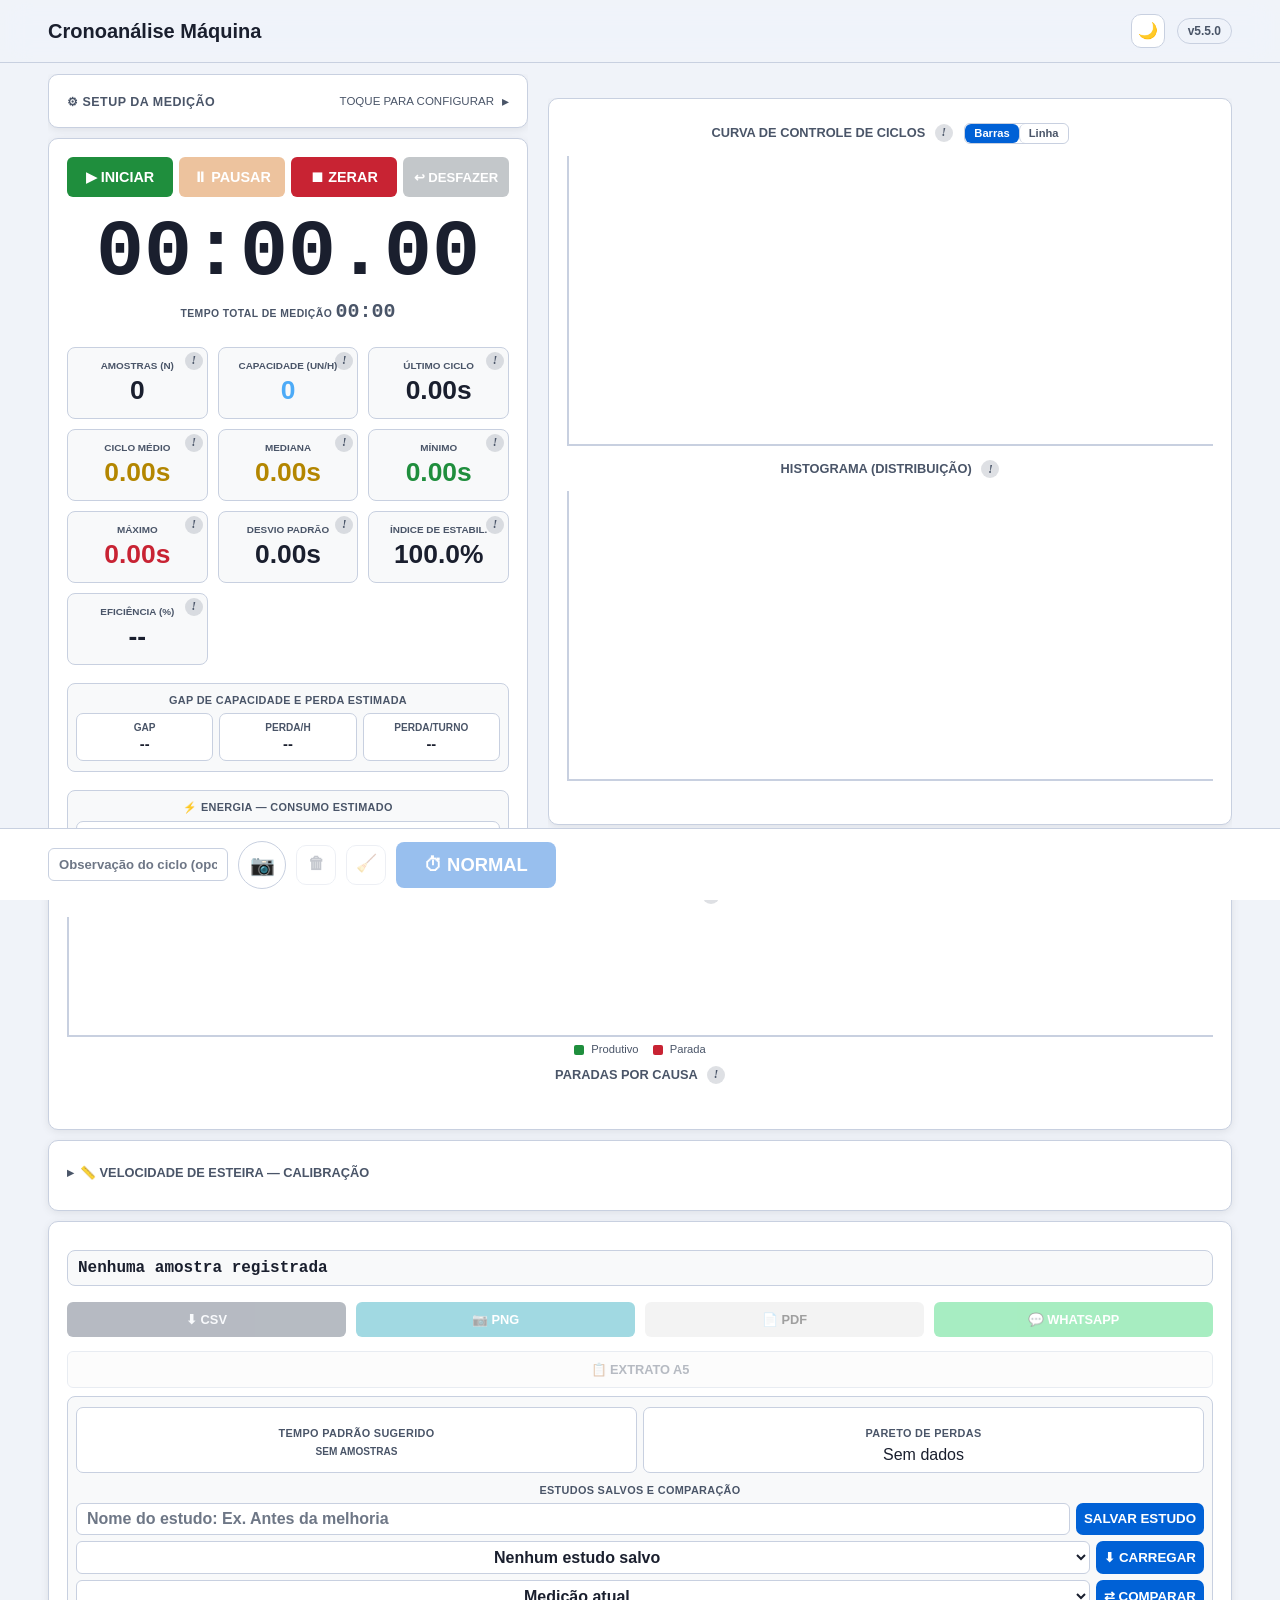
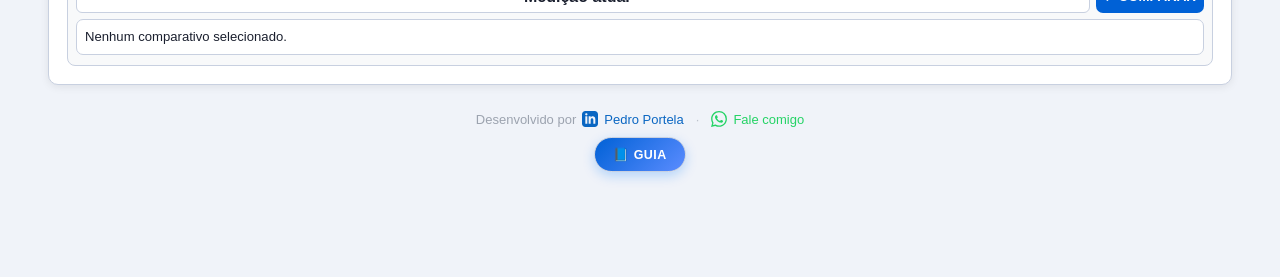
<file: index.html>
<!DOCTYPE html>
<html lang="pt-BR">
<head>
    <meta charset="UTF-8">
    <meta name="viewport" content="width=device-width, initial-scale=1.0">
    <meta http-equiv="Content-Security-Policy" content="default-src 'self'; script-src 'self'; style-src 'self' https://fonts.googleapis.com 'unsafe-inline'; font-src 'self' https://fonts.gstatic.com; img-src 'self' data: blob:; connect-src 'self'; frame-ancestors 'none'; base-uri 'self'; form-action 'self'">
    <link rel="manifest" href="manifest.json?v=5.5.0">
    <meta name="theme-color" content="#0d1117">
    <title>Cronoanálise Pro</title>
    <link rel="preconnect" href="https://fonts.googleapis.com">
    <link rel="preconnect" href="https://fonts.gstatic.com" crossorigin>
    <link href="https://fonts.googleapis.com/css2?family=IBM+Plex+Sans:wght@300;400;500;700&display=swap" rel="stylesheet">
    <script src="assets/lib/html2canvas.min.js"></script>
    <script src="assets/lib/jspdf.umd.min.js"></script>
    <link rel="stylesheet" href="styles.css?v=5.5.0">
    <script src="theme-init.js?v=5.5.0"></script>
</head>
<body>

<div id="splashScreen" role="status" aria-label="Carregando Cronoanálise Pro">
  <div class="splash-content">
    <div class="splash-brand-row"><span id="splashVersion"></span></div>
    <div class="splash-icon-wrap">
      <img class="splash-app-icon" src="assets/Icon-512.png" alt="Cronoanálise Máquina">
    </div>
    <div class="splash-title-block">
      <p class="splash-app-title">CRONOANALISE</p>
      <p class="splash-app-subtitle">MÁQUINA</p>
    </div>
    <div class="splash-progress"><div class="splash-progress-bar"></div></div>
  </div>
</div>

<header class="app-header" id="appHeader">
    <h1 class="app-title">Cronoanálise Máquina</h1>
    <button class="theme-toggle-btn" id="op-theme-btn" type="button" aria-label="Alternar tema claro/escuro" title="Alternar tema">☀️</button>
    <button class="app-version" id="appVersion" type="button" title="Versão do app — toque para verificar atualizações"></button>
</header>

<div id="exportContainer">
    <div class="print-header">
        <div>
            <h1>Relatório de Cronoanálise de Processos</h1>
            <p>Documento de controle de estabilidade e tempo padrão.</p>
        </div>
        <div style="text-align: right;">
            <p><strong>Data:</strong> <span id="printDate">--/--/----</span></p>
            <p><strong>Analista:</strong> <span id="printAnalyst">—</span></p>
        </div>
    </div>

    <div id="print-wrapper">
        <div class="col-1">
            <div class="card setup-collapsed" id="configForm">
                <button type="button" class="setup-toggle-head" id="btnToggleSetup" aria-expanded="false" aria-controls="configForm" title="Recolher/expandir o setup da medição">
                    <span class="setup-toggle-title">⚙ Setup da medição</span>
                    <span class="setup-toggle-summary" id="setupCollapsedSummary"></span>
                    <span class="setup-toggle-chev" id="setupToggleChev" aria-hidden="true">▸</span>
                </button>
                <div class="config-grid">
                    <div class="input-group full-width">
                        <label>Equipamento / Operação</label>
                        <input type="text" id="equipName" placeholder="Ex: Torno CNC, Montagem..." >
                    </div>
                    <div class="input-group full-width">
                        <label>Analista Responsável</label>
                        <input type="text" id="analystName" placeholder="Nome de quem está medindo..." >
                    </div>
                    <div class="input-group full-width">
                        <label class="label-with-info">Tipo de análise <button type="button" class="info-icon info-inline" aria-label="Informações sobre tipo de análise" data-action="info" data-info="modo_analise">!</button></label>
                        <select id="analysisMode" data-on-change="changeAnalysisMode">
                            <option value="cycle">Tempo por ciclo</option>
                            <option value="interval">Produção por intervalo</option>
                        </select>
                    </div>
                    <div class="input-group" id="unitsGroup">
                        <label class="label-with-info">Peças / Ciclo <button type="button" class="info-icon info-inline" aria-label="Informações sobre peças por ciclo" data-action="info" data-info="pecas_ciclo">!</button></label>
                        <input type="number" id="units" value="1" min="1" inputmode="numeric" data-on-change="syncTargets" data-source="units">
                    </div>
                    <div class="input-group" id="defaultLapQtyGroup" style="display:none;">
                        <label class="label-with-info">Qtd. padrão por lap <button type="button" class="info-icon info-inline" aria-label="Informações sobre quantidade padrão por lap" data-action="info" data-info="qtd_lap">!</button></label>
                        <input type="number" id="defaultLapQty" placeholder="Opcional" min="1" inputmode="numeric">
                    </div>
                    <div class="input-group">
                        <label>Medida de Capacidade</label>
                        <select id="timeUnit" data-on-change="changeTimeUnit">
                            <option value="3600">Por Hora (un/h)</option>
                            <option value="60">Por Minuto (un/min)</option>
                        </select>
                    </div>
                    <div class="input-group">
                        <label class="label-with-info">Takt Time (s) <button type="button" class="info-icon info-inline" aria-label="Informações sobre Takt Time" data-action="info" data-info="takt">!</button></label>
                        <input type="number" id="takt" placeholder="Opcional" inputmode="numeric" data-on-change="syncTargets" data-source="takt">
                    </div>
                    <div class="input-group">
                        <label id="lblTarget" class="label-with-info"><span id="lblTargetText">Meta (un/h)</span> <button type="button" class="info-icon info-inline" aria-label="Informações sobre meta de produção" data-action="info" data-info="meta">!</button></label>
                        <input type="number" id="target" placeholder="Opcional" inputmode="numeric" data-on-change="syncTargets" data-source="target">
                    </div>
                    <div class="input-group" id="lapQtyModeGroup" style="display:none;">
                        <label>Qtd no lap</label>
                        <select id="lapQtyMode">
                            <option value="durante">Durante</option>
                            <option value="depois">Depois</option>
                        </select>
                    </div>
                </div>
            </div>

            <div class="print-summary">
                <div><strong>Equipamento/Operação:</strong> <span id="printEquipName">—</span></div>
                <div><strong>Tipo de análise:</strong> <span id="printAnalysisMode">—</span></div>
                <div><strong>Peças/Ciclo:</strong> <span id="printUnits">—</span></div>
                <div><strong>Capacidade Medida:</strong> <span id="printTimeUnit">—</span></div>
                <div><strong>Takt Time:</strong> <span id="printTakt">—</span></div>
                <div><strong>Meta de Produção:</strong> <span id="printTarget">—</span></div>
            </div>
            <div class="print-executive-summary" id="printExecutiveSummary">—</div>

            <div class="card">
                <div class="btn-row">
                    <button id="btnStart" class="btn-start" data-action="start">▶ Iniciar</button>
                    <button id="btnStop" class="btn-stop" data-action="stop" disabled>⏸ Pausar</button>
                    <button id="btnReset" class="btn-reset" data-action="reset">⏹ Zerar</button>
                </div>
                <div class="live-timer" id="liveTimer" role="timer" aria-label="Tempo do ciclo atual">00:00.00</div>
                <div class="total-timer-wrap">
                    <span class="total-timer-label">Tempo total de medição </span>
                    <span class="total-timer" id="totalTimer" role="timer" aria-label="Tempo total de medição">00:00</span>
                </div>
                <div id="sessionTimesDisplay" class="session-times-display"></div>
                <div class="results-grid">
                    <div class="result-box"><button type="button" class="info-icon" aria-label="Informações sobre amostras" data-action="info" data-info="amostras">!</button><div class="result-title">AMOSTRAS (n)</div><span id="valSamples" class="result-value">0</span></div>
                    <div class="result-box"><button type="button" class="info-icon" aria-label="Informações sobre capacidade" data-action="info" data-info="capacidade">!</button><div class="result-title" id="lblCapTitle">CAPACIDADE (un/h)</div><span id="valHourlyCap" class="result-value text-blue">0</span></div>
                    <div class="result-box"><button type="button" class="info-icon" aria-label="Informações sobre último ciclo" data-action="info" data-info="ultimo">!</button><div class="result-title" id="lblLastCycleTitle">ÚLTIMO CICLO</div><span id="valLastCycle" class="result-value">0.00s</span></div>
                    <div class="result-box"><button type="button" class="info-icon" aria-label="Informações sobre ciclo médio" data-action="info" data-info="medio">!</button><div class="result-title" id="lblAvgCycleTitle">CICLO MÉDIO</div><span id="valAvgCycle" class="result-value text-yellow">0.00s</span></div>
                    <div class="result-box"><button type="button" class="info-icon" aria-label="Informações sobre mediana" data-action="info" data-info="mediana">!</button><div class="result-title">MEDIANA</div><span id="valMedian" class="result-value text-yellow">0.00s</span></div>
                    <div class="result-box"><button type="button" class="info-icon" aria-label="Informações sobre valor mínimo" data-action="info" data-info="minimo">!</button><div class="result-title">MÍNIMO</div><span id="valMinCycle" class="result-value text-green">0.00s</span></div>
                    <div class="result-box"><button type="button" class="info-icon" aria-label="Informações sobre valor máximo" data-action="info" data-info="maximo">!</button><div class="result-title">MÁXIMO</div><span id="valMaxCycle" class="result-value text-red">0.00s</span></div>
                    <div class="result-box"><button type="button" class="info-icon" aria-label="Informações sobre desvio padrão" data-action="info" data-info="desvio">!</button><div class="result-title">DESVIO PADRÃO</div><span id="valStdDev" class="result-value">0.00s</span></div>
                    <div class="result-box"><button type="button" class="info-icon" aria-label="Informações sobre índice de estabilidade" data-action="info" data-info="estabilidade">!</button><div class="result-title">ÍNDICE DE ESTABIL.</div><span id="valEstabilidade" class="result-value">100.0%</span></div>
                    <div class="result-box"><button type="button" class="info-icon" aria-label="Informações sobre eficiência" data-action="info" data-info="eficiencia">!</button><div class="result-title">EFICIÊNCIA (%)</div><span id="valEfficiency" class="result-value">--</span></div>
                </div>
            </div>
        </div>
        <div class="col-2">
            <div class="card">
                <div class="chart-title">Curva de Controle de Ciclos <button type="button" class="info-icon info-inline" aria-label="Informações sobre curva de controle" data-action="info" data-info="curva_controle">!</button>
                    <span class="chart-toggle" role="group" aria-label="Tipo de gráfico">
                        <button type="button" class="chart-toggle-btn active" data-action="setChartType" data-chart-type="bars" aria-label="Ver como barras">Barras</button>
                        <button type="button" class="chart-toggle-btn" data-action="setChartType" data-chart-type="line" aria-label="Ver como linha">Linha</button>
                    </span>
                </div>
                <div class="chart-wrapper chart-bars" id="chartContainer"></div>
                <div class="chart-title">Histograma (Distribuição) <button type="button" class="info-icon info-inline" aria-label="Informações sobre histograma" data-action="info" data-info="histograma">!</button></div>
                <div class="histogram-wrapper" id="histogramContainer"></div>
            </div>
        </div>
    </div>

    <div class="card" id="timelineCard">
        <div class="chart-title">Etapas dos ciclos <button type="button" class="info-icon info-inline" aria-label="Informações sobre etapas dos ciclos" data-action="info" data-info="etapas">!</button></div>
        <div class="event-timeline-wrapper" id="eventTimeline"></div>
        <div class="event-timeline-legend">
            <span><i class="evt-legend-dot evt-legend-prod"></i> Produtivo</span>
            <span><i class="evt-legend-dot evt-legend-dt"></i> Parada</span>
        </div>
        <div class="chart-title paradas-cards-title">Paradas por causa <button type="button" class="info-icon info-inline" aria-label="Informações sobre paradas por causa" data-action="info" data-info="paradas_causa">!</button></div>
        <div class="paradas-cards-grid" id="paradasCardsGrid"></div>
    </div>

    <div class="card" id="historyCard">
        <div class="history-container" id="historyListScreen"></div>
        <div class="history-container print-only-history" id="historyListPrint"></div>
        <div class="config-grid" id="actionButtons" style="margin-top: 6px; grid-template-columns: 1fr 1fr 1fr 1fr;">
            <button id="btnExport" class="btn-action btn-action-csv" data-action="exportCsv" disabled>⬇ CSV</button>
            <button id="btnPNG" class="btn-action btn-action-png" data-action="exportPng" disabled>📷 PNG</button>
            <button id="btnPDF" class="btn-action btn-action-pdf" data-action="exportPdf" disabled>📄 PDF</button>
            <button id="btnWhatsApp" class="btn-action btn-action-wa" data-action="shareWhatsapp" disabled>💬 WhatsApp</button>
        </div>
        <div class="config-grid" style="margin-top: 4px; grid-template-columns: 1fr;">
            <button id="btnExtract" class="btn-action btn-action-extract" data-action="exportExtract" disabled>📋 Extrato A5</button>
        </div>
    </div>
</div>

<footer class="app-footer" role="contentinfo">
    <span class="footer-content">
        Desenvolvido por
        <a class="footer-link linkedin"
           href="https://www.linkedin.com/in/pedro-ag-portela"
           target="_blank"
           rel="noopener noreferrer"
           aria-label="Perfil LinkedIn de Pedro Portela">
            <span class="footer-icon" aria-hidden="true">
                <svg viewBox="0 0 24 24">
                    <path d="M19 0h-14c-2.76 0-5 2.24-5 5v14c0 2.76 2.24 5 5 5h14c2.76 0 5-2.24 5-5v-14c0-2.76-2.24-5-5-5zm-11 19h-3v-11h3v11zm-1.5-12.27c-.97 0-1.75-.8-1.75-1.77s.78-1.77 1.75-1.77 1.75.8 1.75 1.77-.78 1.77-1.75 1.77zm13.5 12.27h-3v-5.6c0-3.37-4-3.12-4 0v5.6h-3v-11h3v1.77c1.4-2.59 7-2.78 7 2.48v6.75z"/>
                </svg>
            </span>
            Pedro Portela
        </a>
        <span class="footer-separator">·</span>
        <a class="footer-link whatsapp"
           href="https://wa.me/5541991771410?text=Olá%20tudo%20bem%3F%20Vim%20pelo%20aplicativo."
           target="_blank"
           rel="noopener noreferrer"
           aria-label="Contato via WhatsApp">
            <span class="footer-icon" aria-hidden="true">
                <svg viewBox="0 0 24 24">
                    <path d="M17.472 14.382c-.297-.149-1.758-.867-2.03-.967-.273-.099-.471-.148-.67.15-.197.297-.767.966-.94 1.164-.173.199-.347.223-.644.075-.297-.15-1.255-.463-2.39-1.475-.883-.788-1.48-1.761-1.653-2.059-.173-.297-.018-.458.13-.606.134-.133.298-.347.446-.52.149-.174.198-.298.298-.497.099-.198.05-.371-.025-.52-.075-.149-.669-1.612-.916-2.207-.242-.579-.487-.5-.669-.51-.173-.008-.371-.01-.57-.01-.198 0-.52.074-.792.372-.272.297-1.04 1.016-1.04 2.479 0 1.462 1.065 2.875 1.213 3.074.149.198 2.096 3.2 5.077 4.487.709.306 1.262.489 1.694.625.712.227 1.36.195 1.871.118.571-.085 1.758-.719 2.006-1.413.248-.694.248-1.289.173-1.413-.074-.124-.272-.198-.57-.347m-5.421 7.403h-.004a9.87 9.87 0 01-5.031-1.378l-.361-.214-3.741.982.998-3.648-.235-.374a9.86 9.86 0 01-1.51-5.26c.001-5.45 4.436-9.884 9.888-9.884 2.64 0 5.122 1.03 6.988 2.898a9.825 9.825 0 012.893 6.994c-.003 5.45-4.437 9.884-9.885 9.884m8.413-18.297A11.815 11.815 0 0012.05 0C5.495 0 .16 5.335.157 11.892c0 2.096.547 4.142 1.588 5.945L.057 24l6.305-1.654a11.882 11.882 0 005.683 1.448h.005c6.554 0 11.89-5.335 11.893-11.893a11.821 11.821 0 00-3.48-8.413z"/>
                </svg>
            </span>
            Fale comigo
        </a>
    </span>
    <div class="footer-guide-row">
        <button id="btnGuide" class="btn-guide" type="button" data-action="openGuide" aria-label="Abrir guia de uso do aplicativo">📘 GUIA</button>
    </div>
</footer>

<div class="modal-overlay" id="qtyModal" role="dialog" aria-modal="true" aria-labelledby="qtyModalLabel" style="z-index:1200;">
    <div class="modal-content">
        <div class="modal-title" id="qtyModalLabel">Quantidade Produzida</div>
        <div class="modal-text">Informe a quantidade produzida neste lap:</div>
        <input type="number" id="qtyModalInput" class="modal-input" inputmode="numeric" min="0.01" step="any">
        <div class="modal-actions">
            <button class="btn-modal btn-modal-secondary" data-action="closeQty" data-confirm="false">Cancelar</button>
            <button class="btn-modal btn-modal-primary" data-action="closeQty" data-confirm="true">Confirmar</button>
        </div>
    </div>
</div>
<div class="modal-overlay" id="confirmModal" role="dialog" aria-modal="true" aria-labelledby="confirmModalTitle" style="z-index:1100;">
    <div class="modal-content">
        <div class="modal-title modal-title-danger" id="confirmModalTitle">Confirmar</div>
        <div class="modal-text" id="confirmModalText">Deseja zerar todos os dados?</div>
        <div class="modal-actions">
            <button id="confirmModalCancel" class="btn-modal btn-modal-secondary" data-action="closeConfirm" data-confirm="false">Cancelar</button>
            <button id="confirmModalOk" class="btn-modal btn-modal-danger" data-action="closeConfirm" data-confirm="true">Zerar</button>
        </div>
    </div>
</div>
<div class="modal-overlay" id="infoModal" role="dialog" aria-modal="true" aria-labelledby="modalTitle">
    <div class="modal-content">
        <div class="modal-title" id="modalTitle">Título</div>
        <div class="modal-text" id="modalText">Texto de explicação.</div>
        <button class="btn-close-modal" data-action="closeInfo" style="background:var(--blue); width:100%; border:none; padding:12px; color:white; border-radius:8px; font-weight:bold; cursor:pointer;">Entendi</button>
    </div>
</div>

<div class="modal-overlay" id="guideModal" role="dialog" aria-modal="true" aria-labelledby="guideModalTitle">
    <div class="modal-content guide-modal-content">
        <div class="modal-title" id="guideModalTitle">📘 Guia completo — Cronoanálise Pro</div>
        <div class="modal-text guide-modal-text">

            <!-- 1. FLUXO DE USO -->
            <details class="guide-section" open>
                <summary>⚡ Fluxo de uso</summary>
                <div class="guide-flow">
                    <span>1. Configurar<em>Equipamento, analista, modo de análise e metas</em></span>
                    <span>2. Iniciar<em>Pressione Iniciar para começar a contagem</em></span>
                    <span>3. Registrar<em>NORMAL a cada ciclo · Causa a cada parada</em></span>
                    <span>4. Analisar<em>Gráficos, Pareto, OEE, Tempo Padrão</em></span>
                    <span>5. Exportar<em>CSV, PDF, PNG ou WhatsApp</em></span>
                </div>
                <p class="guide-note">💡 O cronômetro total corre continuamente, mas apenas os ciclos registrados com NORMAL entram nas estatísticas e nos gráficos.</p>
            </details>

            <!-- 2. CONFIGURAÇÃO -->
            <details class="guide-section">
                <summary>⚙️ Configuração do estudo</summary>
                <div class="guide-cards">
                    <article>
                        <strong>Equipamento / Operação</strong>
                        <span>Identifica o que está sendo medido. Aparece em todos os relatórios e exportações. Ex.: <em>Torno CNC Romi, Montagem Kit A</em>.</span>
                    </article>
                    <article>
                        <strong>Analista Responsável</strong>
                        <span>Nome de quem conduz o estudo. Garante rastreabilidade nos relatórios e nos estudos salvos.</span>
                    </article>
                    <article>
                        <strong>Tipo de análise</strong>
                        <span><b>Tempo por ciclo</b> — cada toque em NORMAL fecha um ciclo e registra seu tempo exato.<br><b>Produção por intervalo</b> — mede uma janela de tempo e pede a quantidade produzida no período.</span>
                    </article>
                    <article>
                        <strong>Peças / Ciclo</strong>
                        <span>Quantidade de peças boas geradas por acionamento de NORMAL. Afeta diretamente o cálculo de capacidade.</span>
                        <span class="guide-tip">💡 Molde de 2 cavidades = 2. Linha com 4 saídas simultâneas = 4.</span>
                    </article>
                    <article>
                        <strong>Takt Time (s)</strong>
                        <span>Tempo disponível por peça para atender a demanda do cliente. Exibido como linha de referência na curva de controle.</span>
                        <span class="guide-tip">💡 Fórmula: Takt = Tempo disponível no turno ÷ demanda. Ex.: 27.000s ÷ 900 un = 30s.</span>
                    </article>
                    <article>
                        <strong>Meta (un/h ou un/min)</strong>
                        <span>Produção esperada para o período. Base para cálculo de Eficiência (%) e velocidade nominal no OEE.</span>
                    </article>
                    <article>
                        <strong>Linha / Turno / Produto</strong>
                        <span>Dados de contexto que enriquecem relatórios e facilitam o arquivamento e comparação de estudos.</span>
                    </article>
                    <article>
                        <strong>Horas / Turno</strong>
                        <span>Duração do turno usada para projetar a perda estimada por turno no painel de Gap de Capacidade.</span>
                    </article>
                    <article>
                        <strong>Tolerância para Tempo Padrão (%)</strong>
                        <span>Margem adicionada sobre o ciclo médio filtrado para calcular o Tempo Padrão Sugerido. Padrão: 10%.</span>
                        <span class="guide-tip">💡 Use tolerâncias maiores em processos manuais com variabilidade natural elevada (fadiga, destreza).</span>
                    </article>
                    <article>
                        <strong>Presets de Equipamento</strong>
                        <span>Salva toda a configuração do formulário para reutilizar em estudos futuros. Crie um preset por equipamento ou célula.</span>
                        <span class="guide-tip">💡 Carregue o preset antes de iniciar e ajuste apenas o que mudou. Economiza tempo no setup.</span>
                    </article>
                </div>
            </details>

            <!-- 3. DURANTE A MEDIÇÃO -->
            <details class="guide-section">
                <summary>⏱ Durante a medição</summary>
                <div class="guide-cards">
                    <article>
                        <strong>▶ INICIAR</strong>
                        <span>Inicia o cronômetro total. Configure tudo antes de pressionar — o tempo de medição começa a contar imediatamente.</span>
                    </article>
                    <article>
                        <strong>⏱ NORMAL (lap)</strong>
                        <span>Pressione ao término de cada ciclo produtivo. Fecha o ciclo atual, salva o tempo e abre o próximo imediatamente.</span>
                    </article>
                    <article>
                        <strong>Causas de parada</strong>
                        <span>Toque na causa quando a operação parar. O ciclo produtivo congela; o contador de parada começa a rodar.</span>
                    </article>
                    <article>
                        <strong>↩ RETOMAR</strong>
                        <span>Aparece no lugar de NORMAL durante uma parada ativa. Encerra a parada e retoma a produção.</span>
                        <span class="guide-tip">💡 Pode-se trocar de causa sem retomar — o app fecha a causa atual e abre a nova automaticamente.</span>
                    </article>
                    <article>
                        <strong>⏸ PAUSAR / ⏹ ZERAR</strong>
                        <span>Pausar suspende o cronômetro sem perder dados. Zerar apaga tudo e reinicia o estudo do zero.</span>
                    </article>
                    <article>
                        <strong>↩ DESFAZER</strong>
                        <span>Remove o último evento (ciclo ou parada). Use para corrigir toques acidentais imediatamente após o erro.</span>
                    </article>
                </div>
                <p class="guide-label">Categorias de parada disponíveis</p>
                <div class="guide-cause-chips">
                    <span class="guide-chip">⚡ Microparada<em>Breve interrupção, normalmente &lt; 5 min</em></span>
                    <span class="guide-chip">🎚 Ajuste<em>Regulagem durante a produção</em></span>
                    <span class="guide-chip">🛑 Falha<em>Quebra da máquina — entra em MTBF/MTTR</em></span>
                    <span class="guide-chip">🧰 Manutenção<em>Intervenção de manutenção (corretiva ou preventiva)</em></span>
                    <span class="guide-chip">⏳ Espera<em>Falta de material ou lote anterior</em></span>
                    <span class="guide-chip">☕ Ociosidade<em>Operador ausente ou aguardando instrução</em></span>
                    <span class="guide-chip">🌐 Externo<em>Causa fora da área (energia, utilidades, logística)</em></span>
                    <span class="guide-chip">🔧 Setup<em>Troca de produto/ferramenta — parada planejada, fora do OEE</em></span>
                </div>
                <p class="guide-note">⚠ Paradas não entram nas estatísticas de ciclo, mas são contabilizadas no OEE e no Pareto de perdas.</p>
            </details>

            <!-- 4. INDICADORES -->
            <details class="guide-section">
                <summary>📊 Indicadores e métricas</summary>
                <div class="guide-stats">
                    <div class="guide-stat-item">
                        <b>Amostras (N)</b>
                        <span>Número de ciclos produtivos registrados. Precisão estatística cresce com N — busque ≥ 20 amostras antes de concluir.</span>
                    </div>
                    <div class="guide-stat-item">
                        <b>Capacidade (un/h)</b>
                        <span>Produção estimada com base no ritmo atual, incluindo paradas. Reflete o desempenho real observado no chão de fábrica.</span>
                    </div>
                    <div class="guide-stat-item">
                        <b>Último ciclo</b>
                        <span>Duração da amostra mais recente. Útil para detectar variações imediatas no processo em tempo real.</span>
                    </div>
                    <div class="guide-stat-item">
                        <b>Ciclo médio</b>
                        <span>Média aritmética de todas as amostras. Base para o cálculo de capacidade e do Tempo Padrão Sugerido.</span>
                    </div>
                    <div class="guide-stat-item">
                        <b>Mínimo / Máximo</b>
                        <span>Extremos do conjunto de ciclos. A diferença (range) indica a amplitude do processo. Valores extremos podem sinalizar anomalias.</span>
                    </div>
                    <div class="guide-stat-item">
                        <b>Desvio padrão</b>
                        <span>Dispersão dos ciclos em torno da média. Desvio baixo = processo consistente. Desvio alto = variabilidade elevada.</span>
                    </div>
                    <div class="guide-stat-item">
                        <b>Índice de estabilidade</b>
                        <span>Derivado do coeficiente de variação. ≥ 85%: Alta estabilidade · 70–84%: Moderada · 50–69%: Alta variabilidade · &lt; 50%: Processo instável.</span>
                    </div>
                    <div class="guide-stat-item">
                        <b>Eficiência (%)</b>
                        <span>Capacidade medida ÷ meta × 100. Exige meta configurada. ≥ 100% indica que a capacidade observada supera a meta definida.</span>
                    </div>
                </div>
                <p class="guide-note">💡 Gap de Capacidade: diferença entre capacidade medida e meta. Perda/h e Perda/turno projetam o impacto acumulado da lacuna.</p>
            </details>

            <!-- 5. GRÁFICOS -->
            <details class="guide-section">
                <summary>📈 Gráficos e análises</summary>
                <div class="guide-cards">
                    <article>
                        <strong>Curva de controle de ciclos</strong>
                        <span>Ciclos em ordem cronológica. Linha pontilhada = média; linha sólida = Takt Time. Barras acima do Takt indicam risco de não atender a demanda.</span>
                        <span class="guide-tip">💡 Alterne entre Barras e Linha para identificar tendências de aceleração ou desaceleração ao longo do tempo.</span>
                    </article>
                    <article>
                        <strong>Histograma (distribuição)</strong>
                        <span>Ciclos agrupados por faixa de tempo. Curva simétrica = processo estável. Dois picos (bimodal) = dois comportamentos distintos — investigue.</span>
                    </article>
                    <article>
                        <strong>Etapas dos ciclos</strong>
                        <span>Linha do tempo de cada ciclo: verde = tempo produtivo, vermelho = parada. Mostra onde o tempo é gasto dentro de cada amostra.</span>
                    </article>
                    <article>
                        <strong>Pareto de perdas</strong>
                        <span>Causas de parada ordenadas por tempo total perdido. Identifique as 2 ou 3 causas que concentram ~80% das perdas para priorizar ações. <button type="button" class="guide-cta" data-action="closeGuide">→ Ver no app</button></span>
                    </article>
                    <article>
                        <strong>Paradas por causa (cards)</strong>
                        <span>Resumo por categoria: tempo total, percentual e número de ocorrências. Visão rápida do impacto de cada tipo de parada no período medido.</span>
                    </article>
                    <article>
                        <strong>Tempo Padrão Sugerido</strong>
                        <span>Calculado com os ciclos filtrados (excluindo outliers) + tolerância configurada. Ponto de partida para definição do tempo padrão da operação.</span>
                    </article>
                </div>
            </details>

            <!-- 6. SENSOR DE CÂMERA -->
            <details class="guide-section">
                <summary>📷 Sensor de câmera — lap automático</summary>
                <p class="guide-section-intro">A câmera traseira do dispositivo detecta eventos e aciona o lap automaticamente — sem tocar na tela durante a medição.</p>
                <div class="guide-cards">
                    <article>
                        <strong>⚡ Modo Flash</strong>
                        <span>Detecta picos de luminância: LED, estroboscópio, sensor fotoelétrico. Ideal para equipamentos com sinal luminoso de fim de ciclo.</span>
                    </article>
                    <article>
                        <strong>▶ Modo Movimento</strong>
                        <span>Detecta mudança de cena: peça passando pela câmera, visor numérico mudando de dígito. Aponte para o ponto de passagem da peça ou para o contador do equipamento.</span>
                    </article>
                    <article>
                        <strong>◐ Modo Cor</strong>
                        <span>Detecta alternância de zona de cor (verde ↔ vermelho). Ideal para indicadores luminosos de CLP, sinalizadores de processo e semáforos industriais.</span>
                    </article>
                    <article>
                        <strong>Sensibilidade (1–5)</strong>
                        <span>Ajusta o limiar de detecção. Nível 1 = somente sinais intensos. Nível 5 = qualquer variação sutil. Comece no 3 e ajuste.</span>
                        <span class="guide-tip">💡 Em ambientes com iluminação variável, use sensibilidade menor (1–2) para evitar falsos positivos.</span>
                    </article>
                    <article>
                        <strong>Eventos por lap (1–10)</strong>
                        <span>Quantos eventos disparam 1 lap. Se o equipamento pisca 3 vezes por peça, configure como 3 para registrar 1 lap a cada 3 flashes.</span>
                    </article>
                    <article>
                        <strong>Como usar</strong>
                        <span>1. Fixe o celular apontando para o sensor/LED/passagem da peça.<br>2. Ative o sensor (📷) e aguarde a barra de nível estabilizar.<br>3. Pressione Iniciar — laps registrados automaticamente.</span>
                    </article>
                </div>
            </details>

            <!-- 7. PRESETS, ESTUDOS E EXPORTAÇÃO -->
            <details class="guide-section">
                <summary>💾 Presets, estudos e exportação</summary>
                <div class="guide-cards">
                    <article>
                        <strong>Presets de equipamento</strong>
                        <span>Salva toda a configuração do formulário. Crie um preset por célula ou equipamento e carregue antes de cada estudo para não repetir o preenchimento.</span>
                    </article>
                    <article>
                        <strong>Salvar estudo</strong>
                        <span>Armazena a medição atual (configuração + ciclos + análises) no dispositivo. Permite comparar estudos antes e depois de melhorias implementadas.</span>
                    </article>
                    <article>
                        <strong>Comparar estudos</strong>
                        <span>Exibe lado a lado os indicadores de dois estudos salvos. Ideal para validar ganhos de melhoria ou comparar turnos e operadores.</span>
                    </article>
                    <article>
                        <strong>⬇ CSV</strong>
                        <span>Planilha com todos os dados brutos. Compatível com Excel e Google Sheets para análises complementares e histórico.</span>
                    </article>
                    <article>
                        <strong>📷 PNG / 📄 PDF</strong>
                        <span>PNG: captura visual de alta resolução para apresentações. PDF: relatório completo formatado para impressão e reuniões de melhoria.</span>
                    </article>
                    <article>
                        <strong>💬 WhatsApp</strong>
                        <span>Prepara os dados principais em mensagem formatada e abre o WhatsApp diretamente. Compartilhamento rápido com lideranças e equipe.</span>
                    </article>
                </div>
                <p class="guide-note">ℹ️ Todos os dados ficam salvos localmente no navegador (localStorage). Não são enviados a servidores. Limpar o cache do navegador apaga os dados salvos.</p>
            </details>

            <!-- 8. OEE -->
            <details class="guide-section">
                <summary>🏭 OEE — Efetividade Global do Equipamento</summary>
                <p class="guide-section-intro">OEE = Disponibilidade × Performance × Qualidade. Uma única métrica que resume o quão bem o equipamento está sendo utilizado em relação ao seu potencial máximo.</p>
                <div class="guide-stats">
                    <div class="guide-stat-item">
                        <b>Disponibilidade</b>
                        <span>Tempo produtivo ÷ tempo planejado. Reduzida por paradas não planejadas. Configure quais causas contam como indisponibilidade no painel do OEE.</span>
                    </div>
                    <div class="guide-stat-item">
                        <b>Performance</b>
                        <span>Velocidade real ÷ velocidade nominal. Reduzida quando o ciclo está mais lento que o ideal. Use a Meta ou o Takt como referência de velocidade nominal.</span>
                    </div>
                    <div class="guide-stat-item">
                        <b>Qualidade</b>
                        <span>Peças boas ÷ total produzido. Informe refugo e retrabalho para calcular com precisão. Refugo penaliza mais que retrabalho.</span>
                    </div>
                    <div class="guide-stat-item">
                        <b>MTBF / MTTR</b>
                        <span>Tempo médio entre falhas e tempo médio de reparo. Configure quais causas são "falha" para obter esses indicadores de manutenção. <button type="button" class="guide-cta" data-action="openOee">→ Calcular OEE</button></span>
                    </div>
                </div>
                <p class="guide-note">💡 Referência de classe mundial: OEE ≥ 85% · Disponibilidade ≥ 90% · Performance ≥ 95% · Qualidade ≥ 99,9%. Ajuste as faixas conforme o contexto do processo.</p>
            </details>

            <!-- 9. BOAS PRÁTICAS -->
            <details class="guide-section">
                <summary>💡 Boas práticas e dicas</summary>
                <ul class="guide-practices">
                    <li><b>Observe antes de medir.</b><span>Assista 2 ou 3 ciclos completos antes de iniciar. Defina claramente onde o ciclo começa e termina para garantir consistência nas leituras.</span></li>
                    <li><b>Defina um ponto de referência fixo.</b><span>Inicie e encerre sempre no mesmo evento (ex.: quando a porta da máquina fecha, quando a peça é retirada). Inconsistência no critério de lap gera variabilidade artificial nos dados.</span></li>
                    <li><b>Colete pelo menos 20 amostras.</b><span>Com N &lt; 10, o ciclo médio e o desvio padrão têm baixa confiabilidade estatística. Para processos com alta variabilidade, busque N ≥ 30.</span></li>
                    <li><b>Registre todas as paradas, inclusive as curtas.</b><span>Microparadas de 1–2 minutos são invisíveis individualmente, mas somadas podem representar 15–20% do turno. O Pareto só é preciso quando todas as paradas são registradas.</span></li>
                    <li><b>Meça em condições normais de operação.</b><span>Evite dias atípicos (lote pequeno, operador novo, início de turno com setup incompleto). O objetivo é capturar o processo no seu estado habitual e representativo.</span></li>
                    <li><b>Use o sensor de câmera para processos rápidos.</b><span>Em ciclos &lt; 5s, o sensor automático é mais confiável que o toque manual. Fixe o celular em um suporte e aponte para o LED ou sensor do equipamento.</span></li>
                    <li><b>Salve o estudo antes de zerar.</b><span>Use "Salvar Estudo" ao finalizar uma medição. Você poderá comparar com estudos futuros para rastrear evoluções do processo ao longo do tempo.</span></li>
                    <li><b>Analise o histograma antes de concluir.</b><span>Distribuição bimodal (dois picos) indica dois comportamentos distintos — avalie se há diferença entre tipos de peça, operadores ou condições de turno.</span></li>
                    <li><b>Ajuste a tolerância do Tempo Padrão conforme o processo.</b><span>10% é o padrão para operações mecânicas. Para operações manuais com fadiga, considere 15–20%. Para processos altamente automatizados, 5–8% pode ser suficiente.</span></li>
                    <li><b>Use o PDF como evidência formal.</b><span>O relatório em PDF contém dados, gráficos e análises em formato profissional. Apresente-o em reuniões de melhoria contínua e como evidência de baseline antes de intervenções.</span></li>
                </ul>
            </details>

            <!-- 10. GLOSSÁRIO -->
            <details class="guide-section">
                <summary>📖 Glossário</summary>
                <dl class="guide-glossary">
                    <div><dt>Ciclo</dt><dd>Repetição completa da operação — do ponto de referência inicial ao mesmo ponto na próxima repetição.</dd></div>
                    <div><dt>Tempo produtivo</dt><dd>Parcela do ciclo em que a máquina efetivamente produzia, excluindo paradas internas.</dd></div>
                    <div><dt>Capacidade</dt><dd>Produção estimada com base no ritmo medido, incluindo paradas. Reflete o desempenho real, não o ideal.</dd></div>
                    <div><dt>Takt Time</dt><dd>Tempo disponível por peça para atender a demanda. Fórmula: tempo disponível ÷ demanda do cliente.</dd></div>
                    <div><dt>Desvio padrão</dt><dd>Medida de dispersão dos ciclos em torno da média. Processos robustos têm desvio baixo em relação ao ciclo médio.</dd></div>
                    <div><dt>Estabilidade</dt><dd>Indicador derivado do coeficiente de variação. Quanto menor a variação percentual, maior a estabilidade do processo.</dd></div>
                    <div><dt>Eficiência</dt><dd>Capacidade medida ÷ meta × 100. Acima de 100% significa que o processo supera a meta configurada.</dd></div>
                    <div><dt>Pareto</dt><dd>Princípio 80/20 aplicado às perdas: geralmente 20% das causas concentram 80% do tempo perdido.</dd></div>
                    <div><dt>OEE</dt><dd>Overall Equipment Effectiveness: Disponibilidade × Performance × Qualidade. Métrica consolidada de efetividade produtiva.</dd></div>
                    <div><dt>MTBF</dt><dd>Mean Time Between Failures — Tempo médio entre duas falhas consecutivas. Fórmula: tempo rodando ÷ nº de falhas.</dd></div>
                    <div><dt>MTTR</dt><dd>Mean Time To Repair — Tempo médio para reparar uma falha. Fórmula: tempo total de falha ÷ nº de ocorrências.</dd></div>
                    <div><dt>Tempo Padrão</dt><dd>Tempo de referência da operação: ciclo médio filtrado + tolerância (%). Ponto de partida para definição de padrões produtivos.</dd></div>
                    <div><dt>Outlier</dt><dd>Ciclo com tempo muito fora da média, causado por evento atípico. O app identifica e pode excluí-los do cálculo do Tempo Padrão.</dd></div>
                </dl>
            </details>

        </div>
        <button class="btn-close-modal" data-action="closeGuide">Entendi</button>
    </div>
</div>

<div class="modal-overlay" id="oeeModal" role="dialog" aria-modal="true" aria-labelledby="oeeModalTitle">
    <div class="modal-content oee-modal-content">
        <div class="modal-title" id="oeeModalTitle">📊 Cálculo de OEE</div>
        <div class="modal-text oee-modal-text">
            <p class="oee-intro">Simule OEE, MTBF e MTTR a partir da medição atual. Os campos editáveis já vêm preenchidos automaticamente.</p>
            <button type="button" class="oee-help-btn" data-action="info" data-info="oee_help">📘 Como preencher cada campo</button>

            <details class="oee-section" open>
                <summary>1. Tempo de produção</summary>
                <div class="oee-base-grid">
                    <div><span>Tempo total</span><strong id="oeeTotalTime">00:00</strong></div>
                    <div><span>Paradas</span><strong id="oeeDowntimeTime">00:00</strong></div>
                    <div><span>Rodando</span><strong id="oeeRunTime">00:00</strong></div>
                </div>
                <label class="oee-edit-row">
                    <span class="oee-label">Tempo planejado de produção</span>
                    <input id="oeePlannedMin" type="number" min="0" step="0.1" inputmode="decimal" placeholder="minutos (auto = tempo total)">
                    <small class="oee-help">Em branco usa o tempo total medido. Edite para descontar refeição, reunião ou paradas planejadas que ficam fora do estudo.</small>
                </label>
            </details>

            <details class="oee-section" open>
                <summary>2. Causas de parada</summary>
                <div class="oee-cause-block">
                    <div class="oee-cause-title">Contam como <b>indisponibilidade</b> <small>(entram em D)</small></div>
                    <div id="oeeCausesAvailability" class="oee-cause-list"></div>
                </div>
                <div class="oee-cause-block">
                    <div class="oee-cause-title">Contam como <b>falha</b> <small>(entram em MTBF/MTTR)</small></div>
                    <div id="oeeCausesFailure" class="oee-cause-list"></div>
                </div>
            </details>

            <details class="oee-section" open>
                <summary>3. Produção e qualidade</summary>
                <div class="oee-input-grid">
                    <label><span class="oee-label">Total produzido</span><input id="oeeActualQty" type="number" min="0" step="any" inputmode="decimal"><small class="oee-help">Boas + refugo + retrabalho</small></label>
                    <label><span class="oee-label">Refugo</span><input id="oeeScrapQty" type="number" min="0" step="any" inputmode="decimal" value="0"><small class="oee-help">Peças perdidas</small></label>
                    <label><span class="oee-label">Retrabalho</span><input id="oeeReworkQty" type="number" min="0" step="any" inputmode="decimal" value="0"><small class="oee-help">Peças refeitas</small></label>
                </div>
                <label class="oee-check"><input id="oeeReworkAsLoss" type="checkbox" checked> <span>Retrabalho conta como perda de qualidade</span></label>
                <label class="oee-edit-row">
                    <span class="oee-label">Velocidade nominal <span id="oeeRateUnit">(un/h)</span></span>
                    <input id="oeeRateOverride" type="number" min="0" step="any" inputmode="decimal">
                    <small class="oee-help" id="oeeRateHelp">Calculado automaticamente da Meta ou do Takt. Edite se quiser usar outra velocidade.</small>
                </label>
            </details>

            <details class="oee-section" open>
                <summary>4. Resultado</summary>
                <div class="oee-result-grid">
                    <div class="oee-main-result" id="oeeMainResult"><span>OEE</span><strong id="oeeValue">--</strong></div>
                    <div class="oee-sub-result"><span>Disponibilidade</span><strong id="oeeAvailability">--</strong></div>
                    <div class="oee-sub-result"><span>Performance</span><strong id="oeePerformance">--</strong><span class="oee-perf-note" id="oeePerfNote"></span></div>
                    <div class="oee-sub-result"><span>Qualidade</span><strong id="oeeQuality">--</strong></div>
                </div>
                <div class="oee-aux-grid">
                    <div><span>MTBF</span><strong id="oeeMtbf">--</strong></div>
                    <div><span>MTTR</span><strong id="oeeMttr">--</strong></div>
                    <div><span>Nº de falhas</span><strong id="oeeFailureCount">0</strong></div>
                    <div><span>Refugo</span><strong id="oeeScrapPct">--</strong></div>
                </div>
                <p class="oee-thresholds-note">Faixas de referência: ≥75% verde · 60–75% amarelo · &lt;60% vermelho. Ajuste conforme sua operação.</p>
            </details>

            <details class="oee-section" open>
                <summary>5. Energia × OEE</summary>
                <div id="oeeEnergyBox" class="oee-energy-box"><div class="oee-energy-empty">Informe a potência da máquina no Setup (W ou kW) para ver a energia perdida em cada componente do OEE.</div></div>
            </details>

            <div class="oee-diagnosis" id="oeeDiagnosis">Preencha os dados reais para calcular.</div>
        </div>
        <div class="modal-actions">
            <button class="btn-modal btn-modal-secondary" data-action="closeOee">Fechar</button>
            <button class="btn-modal btn-modal-primary" data-action="saveOee">Salvar no relatório</button>
        </div>
    </div>
</div>

<div class="fixed-bottom">
    <div class="lap-meta-row">
        <input type="text" id="lapObs" class="lap-obs-input" placeholder="Observação do ciclo (opcional)..." maxlength="80">
    </div>
    <div id="downtimeIndicator" class="downtime-indicator" style="display:none" aria-live="polite"></div>
    <div class="cause-section" id="causeSectionWrap" style="display:none">
        <button id="btnToggleCauses" class="btn-toggle-causes" type="button" title="Ocultar/mostrar tipos de parada" aria-label="Ocultar/mostrar tipos de parada">▾</button>
        <div class="lap-cause-grid" id="lapCauseGrid" aria-label="Classificação do ciclo"></div>
    </div>

    <!-- Sensor luminoso: indicador de brilho + configuração (visível quando ativo) -->
    <div id="sensorIndicator" class="sensor-indicator" style="display:none" aria-live="polite" aria-label="Sensor luminoso ativo">
        <span class="sensor-dot" aria-hidden="true"></span>
        <div class="sensor-bar-track" aria-hidden="true" title="Nível de brilho captado">
            <div id="sensorBarFill" class="sensor-bar-fill"></div>
        </div>
        <span class="sensor-count-wrap" title="Flashes detectados / total para disparar">
            <span id="sensorFlashCount" class="sensor-count">0</span><span class="sensor-count-sep">/</span><span id="sensorFpl" class="sensor-count">1</span>
        </span>
        <div class="sensor-fpl-ctrl" aria-label="Eventos por lap">
            <button id="btnFplMinus" class="sensor-cfg-btn" type="button" aria-label="Diminuir eventos por lap">−</button>
            <span id="sensorFplLabel" class="sensor-fpl-label">flash/lap</span>
            <button id="btnFplPlus"  class="sensor-cfg-btn" type="button" aria-label="Aumentar eventos por lap">+</button>
        </div>
        <div class="sensor-mode-ctrl" role="group" aria-label="Modo de detecção">
            <button class="sensor-mode-btn active" data-mode="flash"  type="button" title="Flash / pulso de luz (LED, estroboscópio)" aria-label="Modo flash">⚡</button>
            <button class="sensor-mode-btn"        data-mode="motion" type="button" title="Movimento / mudança de cena (peça passando, visor numérico)" aria-label="Modo movimento">▶</button>
            <button class="sensor-mode-btn"        data-mode="color"  type="button" title="Alternância de cor: indicador verde ↔ vermelho" aria-label="Modo cor">◐</button>
            <button class="sensor-mode-btn"        data-mode="change" type="button" title="Variação de cor/brilho (contador, display)" aria-label="Modo variação">Δ</button>
        </div>
        <div class="sensor-sens-ctrl" aria-label="Sensibilidade do sensor (1 = menor, 10 = maior)">
            <button id="btnSensMinus" class="sensor-cfg-btn" type="button" aria-label="Diminuir sensibilidade">−</button>
            <span id="sensorSensLabel" class="sensor-fpl-label">sens 5</span>
            <button id="btnSensPlus"  class="sensor-cfg-btn" type="button" aria-label="Aumentar sensibilidade">+</button>
        </div>
        <div class="sensor-outlier-ctrl" aria-label="Outlier — limite mínimo de ciclo válido (bloqueia capturas mais rápidas)">
            <span class="sensor-fpl-label">Outlier (s)</span>
            <input id="sensorOutlierInput" type="number" min="0" max="300" step="0.1"
                   inputmode="decimal" class="sensor-outlier-input"
                   placeholder="off" title="Digite 0 ou apague para desligar; ex: 8.5 (máx 300s). Capturas mais rápidas que esse valor são ignoradas e o cronômetro continua.">
        </div>
        <div class="sensor-options-ctrl" aria-label="Opções de acionamento">
            <button id="btnAutoStart" class="sensor-opt-btn" type="button"
                    title="Iniciar cronômetro automaticamente no primeiro evento detectado. Ao clicar em Iniciar, o app aguarda o sinal da câmera para começar a contar."
                    aria-label="Auto-iniciar no evento">⏵ Auto</button>
            <button id="btnDiscardFirst" class="sensor-opt-btn" type="button"
                    title="Descartar a primeira medição após iniciar. O primeiro evento reseta o cronômetro sem registrar lap — garante que apenas ciclos completos são contados."
                    aria-label="Descartar primeira medição">↩ 1ª</button>
            <span id="sensorArmedLabel" class="sensor-armed-label" style="display:none" aria-live="assertive">⬤ Aguardando…</span>
        </div>
    </div>

    <!-- Linha de ação: botão sensor + limpar registros + botão NORMAL -->
    <div class="lap-action-row">
        <button id="btnSensor" class="btn-sensor" type="button"
                aria-label="Ativar sensor luminoso (câmera traseira)"
                aria-pressed="false"
                title="Ativar sensor luminoso (câmera traseira)">📷</button>
        <button id="btnClearLaps" class="btn-clear-laps" type="button"
                data-action="clearLaps" disabled
                title="Limpar registros sem parar o cronômetro"
                aria-label="Limpar registros">🗑</button>
        <button id="btnDeleteShort" class="btn-delete-short" type="button"
                data-action="deleteShortCycles" disabled
                title="Excluir ciclos menores que o tempo mínimo configurado no sensor"
                aria-label="Excluir ciclos curtos">🧹</button>
        <button id="btnDeleteSelected" class="btn-delete-selected" type="button"
                data-action="deleteSelected" style="display:none"
                title="Apagar etapas selecionadas"
                aria-label="Apagar selecionadas">🗑 Apagar (<span id="selectedCount">0</span>)</button>
        <button id="btnLap" class="btn-lap" data-action="normal" disabled>⏱ NORMAL</button>
    </div>
</div>

<div class="modal-overlay" id="versionModal" role="dialog" aria-modal="true" aria-labelledby="versionModalTitle" style="z-index:1300;">
    <div class="modal-content">
        <div class="modal-title" id="versionModalTitle">Sobre a versão</div>
        <div class="modal-text" style="white-space:normal;">
            <b>Versão atual:</b> <span id="vmVersion">—</span><br>
            <b>Publicada em:</b> <span id="vmReleased">—</span><br>
            <b>Última verificação:</b> <span id="vmLastCheck">nunca</span>
            <div id="vmStatus" style="margin-top:10px;font-weight:700;display:none;"></div>
        </div>
        <div class="modal-actions">
            <button class="btn-modal btn-modal-secondary" id="btnVersionClose" type="button">Fechar</button>
            <button class="btn-modal btn-modal-primary" id="btnVersionCheck" type="button">Verificar agora</button>
        </div>
    </div>
</div>

<script src="app-version.js?v=5.5.0" defer></script>
<script src="time-units.js?v=5.5.0" defer></script>
<script src="app.js?v=5.5.0" defer></script>
<script src="general-improvements.js?v=5.5.0" defer></script>
<script src="energy.js?v=5.5.0" defer></script>
<script src="conveyor.js?v=5.5.0" defer></script>
<script src="report-enhancements.js?v=5.5.0" defer></script>
<script src="whatsapp-share-fix.js?v=5.5.0" defer></script>
<script src="pwa-ui.js?v=5.5.0" defer></script>
<script src="light-trigger.js?v=5.5.0" defer></script>
</body>
</html>
</file>
<file: styles.css>
/* =========================================================
           SISTEMA DE TEMA — variáveis únicas, sem !important
           ========================================================= */
        :root {
            /* Tipografia */
            --font-base: -apple-system, BlinkMacSystemFont, "Segoe UI", Roboto, Helvetica, Arial, sans-serif;
            --font-mono: ui-monospace, SFMono-Regular, Menlo, Consolas, monospace;

            /* Tema dark (padrão) */
            --bg-color: #121212;
            --card-bg: #1e1e1e;
            --input-bg: #2a2a2a;
            --surface: #1a1a1a;
            --text-main: #ffffff;
            --text-muted: #a0a0a0;
            --text-on-accent: #ffffff;
            --border: #333333;
            --accent-line: #ffffff;

            --green: #28a745;
            --red: #dc3545;
            --blue: #007bff;
            --blue-hover: #0056b3;
            --yellow: #ffc107;
            --orange: #fd7e14;

            --shadow-card: 0 4px 6px rgba(0,0,0,0.3);
            --shadow-btn: 0 5px 0 var(--blue-hover);
            --backdrop: rgba(0,0,0,0.8);
        }

        html[data-theme="light"] {
            --bg-color: #f0f3f9;
            --card-bg: #ffffff;
            --input-bg: #ffffff;
            --surface: #f8f9fa;
            --text-main: #1a1f2e;
            --text-muted: #4a5568;
            --text-on-accent: #ffffff;
            --border: #c8d0e0;
            --accent-line: #1a1f2e;

            --green: #1f8e3d;
            --red: #c82333;
            --blue: #0061d6;
            --blue-hover: #004ba0;
            --yellow: #b38600;
            --orange: #d46b10;

            --shadow-card: 0 2px 8px rgba(0,0,0,0.08);
            --shadow-btn: 0 3px 0 rgba(0,0,0,0.12);
            --backdrop: rgba(20,25,40,0.55);
        }

        @media print {
            .app-header { display: none !important; }
        }


        * { box-sizing: border-box; }

        html { overflow-x: hidden; }

        body {
            font-family: var(--font-base);
            padding: 8px;
            margin: 0;
            background-color: var(--bg-color);
            color: var(--text-main);
            touch-action: manipulation;
            user-select: none;
            -webkit-user-select: none;
            /* espaço para a barra fixa do topo (.app-header) */
            padding-top: calc(62px + env(safe-area-inset-top));
            padding-bottom: 170px;
            transition: background-color 0.2s ease, color 0.2s ease;
            overflow-x: hidden;
        }

        #print-wrapper { display: flex; flex-direction: column; gap: 0; width: 100%; }

        .card {
            background: var(--card-bg);
            padding: 12px;
            border-radius: 10px;
            margin-bottom: 10px;
            box-shadow: var(--shadow-card);
            border: 1px solid transparent;
            transition: background-color 0.2s ease, border-color 0.2s ease;
        }
        html[data-theme="light"] .card { border-color: var(--border); }
        
        .config-grid { display: grid; grid-template-columns: minmax(0,1fr) minmax(0,1fr); gap: 8px; }
        .input-group { display: flex; flex-direction: column; }
        .full-width { grid-column: span 2; }
        
        label { font-size: 0.75rem; color: var(--text-muted); font-weight: bold; margin-bottom: 4px; text-transform: uppercase; white-space: nowrap; overflow: hidden; text-overflow: ellipsis;}
        
        input, select {
            width: 100%; box-sizing: border-box; font-size: 1rem; padding: 6px;
            border: 1px solid var(--border); border-radius: 6px;
            background: var(--input-bg);
            color: var(--text-main);
            text-align: center; font-weight: bold;
            transition: background-color 0.2s ease, color 0.2s ease, border-color 0.2s ease;
        }
        input:focus, select:focus { outline: 2px solid var(--blue); }
        input::placeholder { color: var(--text-muted); opacity: 0.8; }
        input:disabled, select:disabled { opacity: 0.6; cursor: not-allowed; }

        .live-timer {
            font-size: 2.8rem; font-weight: bold; text-align: center;
            font-variant-numeric: tabular-nums; margin: 5px 0 2px 0;
            font-family: var(--font-mono); color: var(--text-main);
        }
        .total-timer-wrap { text-align: center; margin-bottom: 2px; }
        .total-timer-label { font-size: 0.65rem; color: var(--text-muted); font-weight: bold; text-transform: uppercase; letter-spacing: 0.04em; }
        .total-timer { font-size: 1.1rem; font-weight: bold; font-family: var(--font-mono); color: var(--text-muted); font-variant-numeric: tabular-nums; }
        .session-times-display { font-size: .72rem; color: var(--text-muted); font-family: var(--font-mono); text-align: center; min-height: 1.2em; letter-spacing: .3px; margin-bottom: 8px; }
        
        .btn-row { display: flex; gap: 6px; margin-bottom: 10px;}
        button { border: none; border-radius: 6px; color: white; font-weight: bold; cursor: pointer; text-transform: uppercase; transition: 0.1s;}
        button:active:not(:disabled) { transform: scale(0.95); }
        button:disabled { opacity: 0.4; pointer-events: none; }
        
        .btn-start { flex: 1; padding: 12px 2px; background-color: var(--green); font-size: 0.9rem;}
        .btn-stop { flex: 1; padding: 12px 2px; background-color: var(--orange); font-size: 0.9rem;}
        .btn-reset { flex: 1; padding: 12px 2px; background-color: var(--red); font-size: 0.9rem;}

        .results-grid { display: grid; grid-template-columns: repeat(3, 1fr); gap: 8px; }
        .results-grid .full-width { grid-column: 1 / -1; }
        .result-box {
            background: var(--surface);
            padding: 10px 8px; border-radius: 8px; text-align: center;
            border: 1px solid var(--border); position: relative;
            transition: background-color 0.2s ease, border-color 0.2s ease;
        }
        .result-title { font-size: 0.65rem; color: var(--text-muted); font-weight: bold; text-transform: uppercase; margin-bottom: 2px; display: block;}
        
        .info-icon {
            background: color-mix(in srgb, var(--text-muted) 20%, transparent);
            color: var(--text-muted); border-radius: 50%;
            width: 18px; height: 18px; display: flex; align-items: center; justify-content: center;
            font-size: 0.7rem; cursor: pointer; position: absolute; top: 4px; right: 4px;
            font-family: serif; font-style: italic; font-weight: bold;
        }
        
        .result-value { display: block; font-size: 1.3rem; font-weight: bold; margin-top: 4px; }


        .text-green { color: var(--green) !important; }
        .text-red { color: var(--red) !important; }
        .text-yellow { color: var(--yellow) !important; }
        .text-blue { color: #4dabf7 !important; }

        /* Estilos de tela para o Histórico */
        .history-container {
            max-height: 150px; overflow-y: auto; margin-top: 10px;
            border: 1px solid var(--border); border-radius: 8px;
            background: var(--surface);
            transition: background-color 0.2s ease, border-color 0.2s ease;
        }
        .history-row { display: flex; justify-content: space-between; align-items: center; padding: 8px 10px; border-bottom: 1px solid var(--border); font-size: 0.85rem; color: var(--text-main); cursor: pointer; transition: background .12s, box-shadow .12s; }
        .history-row:last-child { border-bottom: none; }
        .history-row.is-selected { background: rgba(8,121,233,.16); box-shadow: inset 3px 0 0 var(--blue); }
        .history-row.is-selected.history-downtime { background: rgba(217,52,43,.18); box-shadow: inset 3px 0 0 #d9342b; }
        .btn-delete-selected { background: #d9342b; color: #fff; border: none; border-radius: 8px; padding: 6px 12px; font-weight: 700; font-size: .85rem; cursor: pointer; }
        .btn-delete-selected:active { transform: scale(.97); }
        .history-id { width: 30px; font-weight: bold; color: var(--text-muted);}
        .history-clock { font-size: .65rem; color: var(--text-muted); font-family: var(--font-mono); min-width: 52px; text-align: center; }
        .history-time { flex: 1; text-align: center; font-weight: bold; font-family: var(--font-mono); font-size: 1rem; color: var(--text-main);}
        .btn-delete { background: transparent; color: var(--red); padding: 4px 12px; border: 1px solid var(--red); font-size: 0.75rem; border-radius: 6px; cursor: pointer;}
        .history-qty-input {
            width: 58px; padding: 3px 2px; font-size: 0.82rem; text-align: center;
            background: var(--input-bg); color: var(--text-main);
            border: 1px solid var(--border); border-radius: 4px; box-sizing: border-box; font-weight: bold;
        }

        .print-only-history { display: none; }

        /* Gráficos */
        .chart-title { font-size: 0.8rem; font-weight: bold; color: var(--text-muted); margin-top: 6px; margin-bottom: 5px; text-transform: uppercase; text-align: center;}

/* Relatório (export-mode): levantar os títulos dos gráficos */
body.export-mode .chart-title{
  margin-top: 6px !important;   /* antes era 15px na regra global */
  margin-bottom: 4px !important;
}

        
        .chart-wrapper { height: 110px; display: flex; align-items: flex-end; gap: 4px; position: relative; border-bottom: 2px solid var(--border); border-left: 2px solid var(--border); margin-bottom: 15px; overflow-x: auto; overflow-y: hidden; scroll-behavior: smooth; -webkit-overflow-scrolling: touch; }
        .chart-wrapper::-webkit-scrollbar { height: 4px; }
        .chart-wrapper::-webkit-scrollbar-thumb { background: var(--border); border-radius: 2px; }
        .chart-wrapper.chart-line { gap: 0; align-items: stretch; }
        .chart-bar { flex: 0 0 22px; background-color: var(--blue); border-top-left-radius: 3px; border-top-right-radius: 3px; min-width: 22px; transition: height 0.3s ease; position: relative; }
        .chart-bar.over-takt { background-color: var(--red); }
        .chart-bar.under-takt { background-color: var(--green); }
        .chart-bar .bar-warning { position: absolute; top: -16px; left: 50%; transform: translateX(-50%); font-size: 0.85rem; line-height: 1; color: #ffb92e; text-shadow: 0 0 2px rgba(0,0,0,.6); pointer-events: none; }
        .chart-toggle { display: inline-flex; margin-left: 8px; border: 1px solid var(--border); border-radius: 6px; overflow: hidden; vertical-align: middle; }
        .chart-toggle-btn { padding: 3px 9px; font-size: 0.7rem; font-weight: 700; background: var(--card-bg); color: var(--text-muted); border: none; cursor: pointer; line-height: 1.2; text-transform: none; }
        .chart-toggle-btn.active { background: var(--blue); color: var(--text-on-accent); }
        .chart-toggle-btn + .chart-toggle-btn { border-left: 1px solid var(--border); }
        .chart-svg { display: block; }
        .svg-line-curve { fill: none; stroke: var(--blue); stroke-width: 1.6; }
        .svg-point.over-takt { fill: var(--red); }
        .svg-point.under-takt { fill: var(--green); }
        .svg-takt-line { stroke: var(--yellow); stroke-width: 1.5; }
        .svg-avg-line { stroke: var(--accent-line, var(--text-muted)); stroke-width: 1; opacity: .8; }
        .svg-warn { fill: #ffb92e; font-size: 11px; font-weight: 700; pointer-events: none; }
        .chart-axis-label { position: absolute; right: 4px; font-size: 0.65rem; font-weight: 700; padding: 1px 4px; border-radius: 3px; pointer-events: none; }
        .takt-axis-label { color: var(--yellow); background: rgba(0,0,0,.25); }
        .avg-axis-label { color: var(--accent-line, var(--text-muted)); background: rgba(0,0,0,.25); }
        html[data-theme="light"] .takt-axis-label, html[data-theme="light"] .avg-axis-label { background: rgba(255,255,255,.7); }
        .export-mode .chart-wrapper { overflow: visible !important; }
        .export-mode .chart-bar { flex: 1 !important; min-width: 4px !important; }
        .export-mode .chart-svg { width: 100% !important; }
        .event-timeline-wrapper {
            height: 120px;
            display: flex;
            align-items: flex-end;
            gap: 2px;
            position: relative;
            border-bottom: 2px solid var(--border);
            border-left: 2px solid var(--border);
            margin-bottom: 6px;
            overflow-x: auto;
            overflow-y: hidden;
            scroll-behavior: smooth;
            -webkit-overflow-scrolling: touch;
        }
        .event-timeline-wrapper::-webkit-scrollbar { height: 4px; }
        .event-timeline-wrapper::-webkit-scrollbar-thumb { background: var(--border); border-radius: 2px; }
        .evt-dur-label {
            position: absolute;
            bottom: 3px;
            left: 50%;
            transform: translateX(-50%);
            font-size: 0.5rem;
            font-weight: bold;
            color: rgba(255,255,255,0.9);
            pointer-events: none;
            white-space: nowrap;
            text-shadow: 0 0 2px rgba(0,0,0,0.5);
        }
        .evt-bar {
            flex: 0 0 20px;
            min-width: 20px;
            border-top-left-radius: 3px;
            border-top-right-radius: 3px;
            position: relative;
            transition: height .3s ease;
        }
        .evt-bar-prod { background-color: var(--green); }
        .evt-bar-dt { background-color: var(--red); }
        .evt-bar.evt-cycle-sep { margin-left: 6px; border-left: 1px dashed var(--text-muted); }
        .evt-bar-icon {
            position: absolute;
            top: -14px;
            left: 50%;
            transform: translateX(-50%);
            font-size: 0.78rem;
            line-height: 1;
            color: #ffb92e;
            text-shadow: 0 0 2px rgba(0,0,0,.6);
            pointer-events: none;
        }
        .paradas-cards-title { margin-top: 12px; }
        .paradas-cards-grid {
            display: grid;
            grid-template-columns: repeat(3, 1fr);
            gap: 6px;
            margin-bottom: 14px;
        }
        .parada-card {
            background: var(--surface);
            border: 1px solid var(--border);
            border-radius: 8px;
            padding: 8px 6px;
            text-align: center;
        }
        .parada-card-cause {
            font-size: 0.62rem;
            color: var(--text-muted);
            font-weight: 700;
            text-transform: uppercase;
            letter-spacing: .02em;
            margin-bottom: 3px;
            line-height: 1.1;
            min-height: 1.85em;
            display: flex;
            align-items: center;
            justify-content: center;
        }
        .parada-card-time {
            font-size: 0.95rem;
            font-weight: 700;
            color: var(--red);
        }
        .parada-card-pct {
            font-size: 0.65rem;
            color: var(--text-muted);
            margin-top: 2px;
        }
        .event-timeline-legend {
            display: flex;
            gap: 14px;
            justify-content: center;
            font-size: 0.7rem;
            color: var(--text-muted);
            margin-bottom: 12px;
        }
        .evt-legend-dot {
            display: inline-block;
            width: 10px;
            height: 10px;
            border-radius: 2px;
            vertical-align: middle;
            margin-right: 4px;
        }
        .evt-legend-prod { background-color: var(--green); }
        .evt-legend-dt { background-color: var(--red); }
        .export-mode .event-timeline-wrapper { overflow: visible !important; }
        .export-mode .evt-bar { flex: 1 !important; min-width: 3px !important; }

        .takt-line { position: absolute; left: 0; right: 0; height: 2px; background-color: var(--yellow); z-index: 10;}
        .takt-label { position: absolute; right: 0; color: var(--yellow); font-size: 0.65rem; font-weight: bold; transform: translateY(-110%);}

        .avg-line { position: absolute; left: 0; right: 0; height: 1px; border-top: 2px dashed var(--accent-line); z-index: 9;}
        .avg-label { position: absolute; left: 0; color: var(--accent-line); font-size: 0.65rem; font-weight: bold; transform: translateY(-120%);}

        /* Histograma */
        .histogram-wrapper { height: 110px; display: flex; align-items: flex-end; gap: 2px; border-bottom: 2px solid var(--border); border-left: 2px solid var(--border); padding-top: 15px; margin-bottom: 25px;}
        .hist-col { flex: 1; height: 100%; display: flex; flex-direction: column; justify-content: flex-end; align-items: center; position: relative;}
        .hist-bar { width: 90%; background-color: var(--blue); border-top-left-radius: 3px; border-top-right-radius: 3px; transition: height 0.3s ease;}
        .hist-label { font-size: 0.65rem; color: var(--text-main); margin-bottom: 2px; font-weight: bold;}
        .hist-x-label { font-size: 0.5rem; color: var(--text-muted); position: absolute; bottom: -18px; white-space: nowrap;}

        .btn-export { width: 100%; padding: 10px; background-color: var(--text-muted); color: var(--bg-color); margin-top: 10px; font-size: 0.9rem;}
        .btn-pdf { width: 100%; padding: 10px; background-color: var(--border); color: var(--text-main); margin-top: 10px; font-size: 0.9rem;}

        /* Botões de ação (CSV / PNG / PDF / WhatsApp) */
        .btn-action {
            width: 100%;
            padding: 10px 6px;
            margin-top: 10px;
            font-size: 0.8rem;
            color: var(--text-on-accent);
            border-radius: 6px;
            font-weight: bold;
            text-transform: uppercase;
            cursor: pointer;
            border: none;
        }
        .btn-action-csv { background-color: var(--text-muted); color: var(--bg-color); }
        .btn-action-png { background-color: #17a2b8; }
        .btn-action-pdf { background-color: var(--border); color: var(--text-main); }
        .btn-action-wa  { background-color: #25D366; }
        .btn-action-extract { background-color: var(--surface); color: var(--text-muted); border: 1px solid var(--border); }
        html[data-theme="light"] .btn-action-pdf { background-color: #e2e2e2; color: #121212; }

        .fixed-bottom { position: fixed; bottom: 0; left: 0; right: 0; padding: 10px; background: var(--bg-color); border-top: 1px solid var(--border); z-index: 50; transform: translateZ(0); -webkit-transform: translateZ(0); }
        .btn-lap { width: 100%; padding: 20px; font-size: 1.8rem; background-color: var(--blue); border-radius: 10px; box-shadow: var(--shadow-btn); color: var(--text-on-accent); }
        .btn-lap:active:not(:disabled) { transform: translateY(5px); box-shadow: none; }
        .lap-meta-row {
            display: flex; gap: 6px; margin-bottom: 6px;
        }
        .lap-obs-input {
            display: none !important;
        }
        .lap-obs-input::placeholder { color: var(--text-muted); }
        .cause-section {
            position: relative;
            width: 100%;
        }
        .btn-toggle-causes {
            position: absolute;
            top: -30px;
            right: 0;
            padding: 5px 14px;
            font-size: 0.78rem;
            font-weight: 700;
            min-height: 30px;
            min-width: 48px;
            background: var(--card-bg);
            border: 1px solid var(--border);
            border-radius: 6px 6px 0 0;
            border-bottom: none;
            color: var(--text-muted);
            cursor: pointer;
            line-height: 1.4;
            letter-spacing: 0.02em;
            -webkit-tap-highlight-color: transparent;
        }
        .btn-toggle-causes:hover { color: var(--text-main); background: var(--surface); }
        .cause-section.collapsed .lap-cause-grid { display: none !important; }
        .cause-section.collapsed .btn-toggle-causes { border-radius: 6px; border-bottom: 1px solid var(--border); }

        /* Setup da medição — card recolhível (#configForm) */
        .setup-toggle-head { width: 100%; display: flex; align-items: center; gap: 8px; background: transparent; border: none; color: var(--text-main); cursor: pointer; padding: 0 0 10px; font: inherit; text-align: left; -webkit-tap-highlight-color: transparent; }
        .setup-toggle-title { font-size: .78rem; font-weight: 800; text-transform: uppercase; letter-spacing: .04em; color: var(--text-muted); white-space: nowrap; }
        .setup-toggle-summary { flex: 1; min-width: 0; font-size: .72rem; color: var(--text-muted); white-space: nowrap; overflow: hidden; text-overflow: ellipsis; text-align: right; display: none; }
        .setup-toggle-chev { color: var(--text-muted); font-size: .85rem; flex: none; margin-left: auto; }
        .setup-toggle-summary + .setup-toggle-chev { margin-left: 0; }
        /* recolhido: esconde todos os filhos do card (config-grid e painéis injetados), menos o cabeçalho */
        #configForm.setup-collapsed > :not(.setup-toggle-head) { display: none !important; }
        #configForm.setup-collapsed .setup-toggle-head { padding-bottom: 0; }
        #configForm.setup-collapsed .setup-toggle-summary { display: block; }
        .lap-cause-grid {
            display: grid;
            grid-template-columns: 1fr 1fr;
            gap: 6px;
            margin-bottom: 6px;
        }
        .btn-cause {
            padding: 14px 6px;
            font-size: 0.95rem;
            font-weight: 700;
            border-radius: 10px;
            background: rgba(128,128,128,0.20);
            color: var(--text-main);
            border: 1px solid var(--border);
            box-shadow: var(--shadow-btn);
            cursor: pointer;
            line-height: 1.15;
            transition: background-color .12s ease, border-color .12s ease, color .12s ease;
        }
        .btn-cause:active:not(:disabled) { transform: translateY(2px); box-shadow: none; }
        .btn-cause:disabled { opacity: 0.45; cursor: not-allowed; }
        .btn-cause.active {
            background: #d9342b;
            color: #fff;
            border-color: #b21f17;
            box-shadow: 0 0 0 2px rgba(217,52,43,.35);
        }
        .downtime-indicator {
            display: flex;
            align-items: center;
            justify-content: center;
            gap: 8px;
            width: 100%;
            padding: 10px 12px;
            margin-bottom: 6px;
            border-radius: 10px;
            background: rgba(217,52,43,.12);
            border: 1px solid rgba(217,52,43,.45);
            color: #ff8a82;
            font-size: 0.95rem;
            font-weight: 700;
            letter-spacing: .02em;
        }
        html[data-theme="light"] .downtime-indicator { color: #b21f17; background: rgba(217,52,43,.08); }
        .history-row.history-downtime { background: rgba(217,52,43,.08); }
        .history-row.history-downtime .history-id { color: inherit; }

        .modal-overlay { position: fixed; top: 0; left: 0; right: 0; bottom: 0; background: var(--backdrop); z-index: 1000; display: none; align-items: center; justify-content: center; padding: 20px;}
        .modal-content { background: var(--card-bg); color: var(--text-main); padding: 20px; border-radius: 12px; border: 1px solid var(--border); max-width: 360px; width: 100%; text-align: center; box-shadow: var(--shadow-card);}
        .modal-title { font-size: 1.2rem; font-weight: bold; color: var(--blue); margin-bottom: 10px;}
        .modal-text { font-size: 0.95rem; color: var(--text-main); margin-bottom: 20px; line-height: 1.4; text-align: left; white-space: pre-line; }
        .modal-text .oee-modal-text, .guide-modal-text, .oee-modal-text { white-space: normal; }
        .btn-close-modal { background: var(--blue); color: var(--text-on-accent); padding: 12px 20px; font-size: 1rem; width: 100%; border-radius: 8px; border: none; font-weight: bold; text-transform: uppercase; cursor: pointer;}
        .btn-close-modal:active { transform: scale(0.96); }

        .modal-input {
            width: 100%; box-sizing: border-box; font-size: 1.5rem; padding: 10px;
            border: 2px solid var(--blue); border-radius: 8px;
            background: var(--input-bg); color: var(--text-main);
            text-align: center; font-weight: bold; margin-bottom: 16px;
        }
        .modal-actions { display: flex; gap: 10px; margin-top: 4px; }
        .btn-modal {
            flex: 1; padding: 12px; color: var(--text-on-accent);
            border: none; border-radius: 8px; font-weight: bold;
            font-size: 1rem; cursor: pointer; text-transform: uppercase;
            transition: transform 0.1s ease, opacity 0.15s ease;
        }
        .btn-modal:active { transform: scale(0.96); }
        .btn-modal-primary { background: var(--blue); }
        .btn-modal-danger { background: var(--red); }
        .btn-modal-secondary {
            background: var(--input-bg);
            color: var(--text-main);
            border: 1px solid var(--border);
        }
        .modal-title-danger { color: var(--red) !important; }

        /* Painel OEE no impactPanel */
        .oee-saved-summary { display: flex; justify-content: center; }
        .btn-open-oee {
            width: 100%;
            padding: 12px 8px;
            background: var(--blue);
            color: var(--text-on-accent);
            border: none;
            border-radius: 8px;
            font-weight: 700;
            font-size: 0.95rem;
            cursor: pointer;
            box-shadow: var(--shadow-btn);
        }
        .btn-open-oee:active { transform: translateY(2px); box-shadow: none; }
        .oee-saved-card {
            display: grid;
            grid-template-columns: auto 1fr auto;
            gap: 8px;
            align-items: center;
            background: var(--card-bg);
            border: 2px solid var(--border);
            border-radius: 8px;
            padding: 8px 10px;
            width: 100%;
            text-align: left;
        }
        .oee-saved-card.oee-good { border-color: var(--green); }
        .oee-saved-card.oee-warn { border-color: var(--yellow); }
        .oee-saved-card.oee-bad  { border-color: var(--red); }
        .oee-saved-main span { font-size: 0.6rem; color: var(--text-muted); display: block; text-transform: uppercase; font-weight: 700; }
        .oee-saved-main strong { font-size: 1.4rem; color: var(--text-main); display: block; line-height: 1; }
        .oee-saved-card.oee-good .oee-saved-main strong { color: var(--green); }
        .oee-saved-card.oee-warn .oee-saved-main strong { color: var(--yellow); }
        .oee-saved-card.oee-bad  .oee-saved-main strong { color: var(--red); }
        .oee-saved-sub { font-size: 0.7rem; color: var(--text-muted); line-height: 1.3; }
        .oee-saved-actions { display: flex; flex-direction: column; gap: 4px; }
        .oee-saved-actions button {
            padding: 4px 8px;
            background: transparent;
            color: var(--text-muted);
            border: 1px solid var(--border);
            border-radius: 5px;
            font-size: 0.65rem;
            font-weight: 700;
            cursor: pointer;
            text-transform: uppercase;
        }
        .oee-saved-actions .oee-saved-clear { color: var(--red); border-color: rgba(217,52,43,.3); }
        .oee-saved-gauges { display: flex; flex-direction: column; gap: 3px; min-width: 0; }
        .oee-mini-bar { display: flex; align-items: center; gap: 5px; font-size: 0.62rem; min-width: 0; }
        .oee-mini-bar span { width: 10px; font-weight: 700; color: var(--text-muted); flex-shrink: 0; text-transform: uppercase; }
        .oee-mini-bar b { width: 34px; text-align: right; font-weight: 900; flex-shrink: 0; color: var(--text-main); }
        .oee-mini-track { flex: 1; height: 6px; background: var(--border); border-radius: 3px; overflow: hidden; min-width: 40px; }
        .oee-mini-track > div { height: 100%; border-radius: 3px; transition: width 0.4s ease; min-width: 2px; }
        .oee-saved-mtbf { font-size: 0.58rem; color: var(--text-muted); line-height: 1.3; margin-top: 2px; }

        /* Modal OEE */
        .oee-modal-content { max-width: 480px; max-height: 90vh; overflow-y: auto; padding: 16px; }
        .oee-modal-text { text-align: left; margin-bottom: 12px; }
        .oee-intro { font-size: 0.8rem; color: var(--text-muted); margin: 0 0 10px 0; line-height: 1.4; }
        .oee-section {
            border-top: 1px solid var(--border);
            padding-top: 8px;
            margin-bottom: 8px;
        }
        .oee-section > summary {
            font-size: 0.75rem;
            font-weight: 700;
            text-transform: uppercase;
            color: var(--text-main);
            padding: 6px 0;
            cursor: pointer;
            list-style: none;
        }
        .oee-section > summary::-webkit-details-marker { display: none; }
        .oee-section > summary::before { content: '\25B8 '; color: var(--text-muted); }
        .oee-section[open] > summary::before { content: '\25BE '; }
        .oee-base-grid {
            display: grid;
            grid-template-columns: repeat(3, 1fr);
            gap: 6px;
            margin: 6px 0;
        }
        .oee-base-grid > div {
            background: var(--card-bg);
            border: 1px solid var(--border);
            border-radius: 6px;
            padding: 6px 4px;
            text-align: center;
        }
        .oee-base-grid span { display: block; font-size: 0.6rem; color: var(--text-muted); text-transform: uppercase; font-weight: 700; }
        .oee-base-grid strong { display: block; font-size: 0.85rem; color: var(--text-main); margin-top: 2px; }
        .oee-help-btn {
            width: 100%;
            background: rgba(0,123,255,.08);
            color: var(--blue);
            border: 1px dashed var(--blue);
            border-radius: 8px;
            padding: 8px 10px;
            font-size: 0.78rem;
            font-weight: 700;
            cursor: pointer;
            margin-bottom: 4px;
            text-transform: none;
        }
        .oee-help-btn:active { transform: scale(0.98); }
        .oee-edit-row {
            display: flex;
            flex-direction: column;
            color: var(--text-main);
            margin: 8px 0 4px 0;
        }
        .oee-edit-row .oee-label {
            display: block;
            font-size: 0.72rem;
            font-weight: 700;
            color: var(--text-muted);
            text-transform: none;
            line-height: 1.3;
            margin-bottom: 4px;
        }
        .oee-edit-row input {
            padding: 8px;
            background: var(--input-bg);
            color: var(--text-main);
            border: 1px solid var(--border);
            border-radius: 6px;
            font-size: 0.9rem;
            text-align: center;
        }
        .oee-help {
            display: block;
            font-size: 0.65rem;
            color: var(--text-muted);
            margin-top: 4px;
            line-height: 1.4;
            font-style: italic;
            text-transform: none;
            font-weight: 400;
        }
        .oee-cause-block { margin: 8px 0; }
        .oee-cause-title {
            font-size: 0.78rem;
            color: var(--text-main);
            margin-bottom: 6px;
            text-transform: none;
        }
        .oee-cause-title small { font-size: 0.65rem; color: var(--text-muted); font-weight: 400; }
        .oee-cause-list { display: flex; flex-direction: column; gap: 4px; }
        .oee-cause-item {
            display: grid;
            grid-template-columns: 22px 1fr auto;
            align-items: center;
            gap: 10px;
            padding: 8px 10px;
            background: var(--card-bg);
            border: 1px solid var(--border);
            border-radius: 6px;
            font-size: 0.8rem;
            cursor: pointer;
        }
        .oee-cause-item input[type="checkbox"] { margin: 0; width: 18px; height: 18px; cursor: pointer; }
        .oee-cause-item.on { background: rgba(0,123,255,.1); border-color: var(--blue); }
        .oee-cause-name {
            color: var(--text-main);
            font-weight: 600;
            text-align: left;
            text-transform: none;
        }
        .oee-cause-info {
            font-size: 0.7rem;
            color: var(--text-muted);
            text-align: right;
            font-style: normal;
            white-space: nowrap;
        }
        .oee-cause-empty {
            font-size: 0.72rem;
            color: var(--text-muted);
            padding: 8px;
            text-align: center;
            font-style: italic;
        }
        .oee-input-grid {
            display: grid;
            grid-template-columns: repeat(3, 1fr);
            gap: 8px;
            margin: 6px 0;
        }
        .oee-input-grid label {
            display: flex;
            flex-direction: column;
            font-weight: 400;
            text-transform: none;
        }
        .oee-input-grid .oee-label {
            font-size: 0.72rem;
            font-weight: 700;
            color: var(--text-muted);
            line-height: 1.3;
            margin-bottom: 4px;
        }
        .oee-input-grid input {
            padding: 8px 4px;
            background: var(--input-bg);
            color: var(--text-main);
            border: 1px solid var(--border);
            border-radius: 6px;
            font-size: 0.95rem;
            text-align: center;
        }
        .oee-input-grid .oee-help { font-size: 0.6rem; line-height: 1.3; margin-top: 3px; }
        .oee-check {
            display: flex;
            align-items: flex-start;
            gap: 8px;
            font-size: 0.78rem;
            color: var(--text-main);
            margin: 10px 0;
            cursor: pointer;
            text-transform: none;
            line-height: 1.4;
        }
        .oee-check input { flex-shrink: 0; margin-top: 2px; width: 18px; height: 18px; }
        .oee-check span { flex: 1; }
        .oee-result-grid {
            display: grid;
            grid-template-columns: 2fr 1fr 1fr 1fr;
            gap: 6px;
            margin: 6px 0;
        }
        .oee-result-grid > div {
            background: var(--card-bg);
            border: 1px solid var(--border);
            border-radius: 7px;
            padding: 8px 4px;
            text-align: center;
        }
        .oee-result-grid span { display: block; font-size: 0.6rem; color: var(--text-muted); text-transform: uppercase; font-weight: 700; }
        .oee-result-grid strong { display: block; color: var(--text-main); margin-top: 3px; }
        .oee-main-result { border-width: 2px !important; }
        .oee-main-result strong { font-size: 1.6rem; line-height: 1.1; }
        .oee-main-result.oee-good { border-color: var(--green) !important; }
        .oee-main-result.oee-good strong { color: var(--green); }
        .oee-main-result.oee-warn { border-color: var(--yellow) !important; }
        .oee-main-result.oee-warn strong { color: var(--yellow); }
        .oee-main-result.oee-bad  { border-color: var(--red) !important; }
        .oee-main-result.oee-bad  strong { color: var(--red); }
        .oee-sub-result strong { font-size: 0.95rem; }
        .oee-perf-note { display: none; font-size: 0.55rem; color: #ffb92e; margin-top: 2px; }
        .oee-aux-grid {
            display: grid;
            grid-template-columns: repeat(4, 1fr);
            gap: 6px;
            margin: 6px 0;
        }
        .oee-aux-grid > div {
            background: var(--card-bg);
            border: 1px solid var(--border);
            border-radius: 6px;
            padding: 6px 4px;
            text-align: center;
        }
        .oee-aux-grid span { display: block; font-size: 0.55rem; color: var(--text-muted); text-transform: uppercase; font-weight: 700; }
        .oee-aux-grid strong { display: block; font-size: 0.78rem; color: var(--text-main); margin-top: 2px; }
        .oee-thresholds-note { font-size: 0.6rem; color: var(--text-muted); text-align: center; margin: 6px 0 0 0; font-style: italic; }
        .oee-diagnosis {
            background: rgba(0,123,255,.08);
            border-left: 3px solid var(--blue);
            padding: 8px 10px;
            border-radius: 6px;
            font-size: 0.78rem;
            color: var(--text-main);
            line-height: 1.4;
            margin-top: 8px;
        }
        /* Modal Guia */
        .guide-modal-content { max-width: 520px; max-height: 90vh; overflow-y: auto; padding: 16px; }
        .guide-modal-text { text-align: left; margin-bottom: 12px; }
        .guide-section {
            border-top: 1px solid var(--border);
            padding: 8px 0 6px 0;
        }
        .guide-section > summary {
            font-size: 0.85rem;
            font-weight: 700;
            color: var(--blue);
            cursor: pointer;
            list-style: none;
            padding: 4px 0;
        }
        .guide-section > summary::-webkit-details-marker { display: none; }
        .guide-section > summary::before { content: '\25B8 '; color: var(--text-muted); }
        .guide-section[open] > summary::before { content: '\25BE '; }
        .guide-flow {
            display: flex;
            gap: 4px;
            flex-wrap: wrap;
            margin: 6px 0;
        }
        .guide-flow span {
            flex: 1;
            min-width: 60px;
            padding: 6px 4px;
            background: var(--card-bg);
            border: 1px solid var(--border);
            border-radius: 6px;
            text-align: center;
            font-size: 0.7rem;
            font-weight: 700;
            color: var(--text-main);
        }
        .guide-section ol, .guide-section ul { padding-left: 20px; margin: 6px 0; line-height: 1.5; font-size: 0.85rem; }
        .guide-section li { margin-bottom: 4px; }
        .guide-cards {
            display: grid;
            grid-template-columns: repeat(2, 1fr);
            gap: 6px;
            margin: 6px 0;
        }
        .guide-cards article {
            background: var(--card-bg);
            border: 1px solid var(--border);
            border-radius: 6px;
            padding: 8px;
        }
        .guide-cards strong { font-size: 0.78rem; color: var(--blue); display: block; margin-bottom: 3px; }
        .guide-cards span { font-size: 0.72rem; color: var(--text-muted); line-height: 1.4; }
        .guide-states { padding-left: 18px; }
        .guide-note { font-size: 0.72rem; color: var(--text-muted); font-style: italic; margin-top: 6px; }
        .guide-glossary { margin: 6px 0; }
        .guide-glossary > div {
            display: flex;
            gap: 8px;
            padding: 6px 0;
            border-bottom: 1px solid var(--border);
            font-size: 0.78rem;
        }
        .guide-glossary > div:last-child { border-bottom: none; }
        .guide-glossary dt { font-weight: 700; color: var(--blue); min-width: 110px; }
        .guide-glossary dd { margin: 0; color: var(--text-main); flex: 1; }
        .guide-cta {
            background: transparent;
            color: var(--blue);
            border: none;
            padding: 0;
            margin-left: 4px;
            cursor: pointer;
            font-size: 0.72rem;
            font-weight: 700;
            text-decoration: underline;
        }

        /* Guide: subtítulos nos steps do fluxo */
        .guide-flow span em {
            display: block;
            font-size: 0.58rem;
            font-weight: 400;
            font-style: normal;
            opacity: 0.7;
            margin-top: 3px;
            line-height: 1.3;
        }

        /* Guide: parágrafo introdutório de seção */
        .guide-section-intro {
            font-size: 0.8rem;
            color: var(--text-main);
            margin: 4px 0 8px;
            line-height: 1.45;
        }

        /* Guide: caixa de dica verde dentro de cards */
        .guide-tip {
            display: block;
            margin-top: 6px;
            font-size: 0.69rem;
            color: var(--green);
            border-left: 2px solid var(--green);
            padding-left: 6px;
            line-height: 1.35;
        }

        /* Guide: label de categoria */
        .guide-label {
            font-size: 0.66rem;
            color: var(--text-muted);
            font-weight: 700;
            text-transform: uppercase;
            letter-spacing: 0.05em;
            margin: 10px 0 5px;
        }

        /* Guide: chips de causas de parada */
        .guide-cause-chips {
            display: flex;
            flex-wrap: wrap;
            gap: 5px;
            margin-bottom: 6px;
        }
        .guide-chip {
            display: flex;
            flex-direction: column;
            background: var(--card-bg);
            border: 1px solid var(--border);
            border-radius: 8px;
            padding: 5px 9px;
            font-size: 0.72rem;
            font-weight: 700;
            color: var(--text-main);
        }
        .guide-chip em {
            font-style: normal;
            font-weight: 400;
            font-size: 0.62rem;
            color: var(--text-muted);
            margin-top: 1px;
        }

        /* Guide: grid de indicadores estatísticos */
        .guide-stats {
            display: grid;
            grid-template-columns: 1fr;
            gap: 5px;
            margin: 6px 0;
        }
        .guide-stat-item {
            background: var(--card-bg);
            border: 1px solid var(--border);
            border-radius: 8px;
            padding: 8px 10px;
        }
        .guide-stat-item b {
            display: block;
            color: var(--blue);
            font-size: 0.74rem;
            margin-bottom: 2px;
        }
        .guide-stat-item span {
            display: block;
            font-size: 0.71rem;
            color: var(--text-main);
            line-height: 1.4;
        }

        /* Guide: lista de boas práticas */
        .guide-practices {
            list-style: none;
            padding: 0;
            margin: 6px 0;
            display: grid;
            gap: 5px;
        }
        .guide-practices li {
            background: var(--card-bg);
            border: 1px solid var(--border);
            border-left: 3px solid var(--blue);
            border-radius: 8px;
            padding: 9px 12px;
        }
        .guide-practices li b {
            display: block;
            color: var(--text-main);
            font-size: 0.79rem;
            margin-bottom: 2px;
        }
        .guide-practices li span {
            display: block;
            color: var(--text-muted);
            font-size: 0.71rem;
            line-height: 1.4;
        }

        /* Botão GUIA no rodapé */
        .footer-guide-row {
            display: flex;
            justify-content: center;
            margin-top: 10px;
        }
        .btn-guide {
            background: var(--surface);
            color: var(--text-main);
            border: 1px solid var(--border);
            padding: 8px 18px;
            border-radius: 8px;
            font-weight: 700;
            font-size: 0.85rem;
            cursor: pointer;
        }
        .btn-guide:active { transform: scale(0.96); }

        @media(max-width:560px){
            .oee-result-grid { grid-template-columns: 1fr 1fr; }
            .oee-main-result { grid-column: span 2; }
            .oee-aux-grid { grid-template-columns: repeat(2, 1fr); }
            .oee-input-grid { grid-template-columns: 1fr 1fr 1fr; }
            .guide-cards { grid-template-columns: 1fr; }
            .guide-glossary > div { flex-direction: column; gap: 2px; }
            .guide-glossary dt { min-width: auto; }
        }
        .export-mode .modal-overlay,
        .export-mode .footer-guide-row,
        .export-mode #oeePanel { display: none !important; }

        .app-footer {
            padding: 16px 10px;
            text-align: center;
            font-size: 13px;
            color: #9ca3af;
        }
        .footer-content {
            display: inline-flex;
            align-items: center;
            gap: 6px;
            flex-wrap: wrap;
            justify-content: center;
        }
        .footer-link {
            display: inline-flex;
            align-items: center;
            gap: 6px;
            text-decoration: none;
            font-weight: 500;
            transition: opacity 0.2s ease;
        }
        .footer-link:hover { opacity: 0.85; }
        .footer-link.linkedin { color: #0A66C2; }
        .footer-link.whatsapp { color: #25D366; }
        .footer-separator { margin: 0 6px; opacity: 0.6; }
        .footer-icon { width: 16px; height: 16px; display: inline-flex; }
        .footer-icon svg { width: 100%; height: 100%; fill: currentColor; }
        .footer-guide-row { margin-top: 10px; display: flex; justify-content: center; }
        .btn-guide {
            display: inline-flex; align-items: center; justify-content: center; gap: 6px;
            padding: 9px 18px; border-radius: 999px;
            background: linear-gradient(135deg, var(--blue), #5b8cff);
            color: var(--text-on-accent); font-size: 0.78rem; letter-spacing: 0.04em;
            box-shadow: 0 4px 12px rgba(0,123,255,.25);
        }
        .btn-guide:hover { opacity: .92; }
        .guide-modal-content { max-width: 760px; max-height: min(86vh, 760px); overflow: hidden; display: flex; flex-direction: column; text-align: left; }
        .guide-modal-content .modal-title { text-align: center; }
        .guide-modal-text { overflow-y: auto; padding-right: 4px; margin-bottom: 16px; }
        .guide-section { margin-bottom: 14px; padding: 12px; border: 1px solid var(--border); border-radius: 12px; background: var(--surface); }
        .guide-section h3 { margin: 0 0 10px; color: var(--text-main); font-size: .9rem; text-transform: uppercase; letter-spacing: .04em; }
        .guide-section ol { margin: 0; padding-left: 20px; }
        .guide-section li { margin-bottom: 7px; }
        .guide-flow { display: grid; grid-template-columns: repeat(5, 1fr); gap: 7px; }
        .guide-flow span { position: relative; display: flex; align-items: center; justify-content: center; min-height: 46px; padding: 8px; border-radius: 10px; background: color-mix(in srgb, var(--blue) 18%, var(--card-bg)); border: 1px solid color-mix(in srgb, var(--blue) 45%, var(--border)); color: var(--text-main); font-size: .76rem; font-weight: 800; text-align: center; }
        .guide-flow span:not(:last-child)::after { content: '\203A'; position: absolute; right: -8px; color: var(--blue); font-size: 1.4rem; z-index: 1; }
        .guide-cards { display: grid; grid-template-columns: repeat(2, 1fr); gap: 8px; }
        .guide-cards article, .guide-glossary div { padding: 10px; border-radius: 10px; background: var(--card-bg); border: 1px solid var(--border); }
        .guide-cards strong { display: block; color: var(--blue); margin-bottom: 4px; }
        .guide-cards span { display: block; color: var(--text-main); font-size: .86rem; line-height: 1.35; }
        .guide-glossary { display: grid; grid-template-columns: repeat(2, 1fr); gap: 8px; margin: 0; }
        .guide-glossary dt { color: var(--blue); font-weight: 800; margin-bottom: 3px; }
        .guide-glossary dd { margin: 0; color: var(--text-main); font-size: .86rem; line-height: 1.35; }
        .guide-stats { grid-template-columns: repeat(2, 1fr); gap: 7px; }
        .guide-practices { grid-template-columns: repeat(2, 1fr); gap: 6px; }
        @media(max-width: 620px){
            .guide-modal-content { max-height: 88vh; padding: 16px; }
            .guide-flow, .guide-cards, .guide-glossary,
            .guide-stats, .guide-practices { grid-template-columns: 1fr; }
            .guide-flow span:not(:last-child)::after { content: '\2193'; right: 50%; bottom: -16px; transform: translateX(50%); font-size: 1rem; }
            .guide-flow { gap: 12px; }
        }

/* ELEMENTOS EXCLUSIVOS DO EXPORT */
        .print-header { display: none; }
        .print-summary { display: none; }
        .print-executive-summary { display: none; }

        /* ======== CLASSE EXPORT-MODE (Substitui o @media print) ======== */
        body.export-mode {
            background: white !important;
            color: #222 !important;
            width: 794px !important; /* A4 Retrato a 96DPI */
            padding: 0 !important;
        }

        .export-mode #exportContainer {
            width: 794px !important;
            min-height: 1123px !important;
            padding: 24px 28px !important;
            box-sizing: border-box !important;
            background: white !important;
        }

        .export-mode .card {
            background: transparent !important;
            border: none !important;
            box-shadow: none !important;
            padding: 0 !important;
            margin-bottom: 10px !important;
        }

        .export-mode #configForm, 
        .export-mode .live-timer, 
        .export-mode .btn-row, 
        .export-mode .fixed-bottom, 
        .export-mode .info-icon, 
        .export-mode .btn-delete,
        .export-mode #actionButtons,
        .export-mode #lapQtyModeGroup,
        .export-mode .app-footer { 
            display: none !important; 
        }

        .export-mode #print-wrapper {
            display: flex !important; flex-direction: row !important;
            gap: 16px !important; align-items: flex-start !important; width: 100% !important;
        }
        .export-mode .col-1 { width: 44% !important; flex-shrink: 0 !important; }
        .export-mode .col-2 { flex: 1 !important; min-width: 0 !important; }

        .export-mode .print-summary { display: grid !important; grid-template-columns: 1fr 1fr; gap: 3px 12px; margin-bottom: 8px; font-size: 8.5pt; background: #f8f9fa; padding: 8px 10px; border: 1px solid #ddd; border-radius: 5px; }
        .export-mode .print-executive-summary { display: block !important; font-size: 7.5pt; font-style: italic; color: #444; margin-bottom: 8px; padding: 6px 9px; border-left: 3px solid var(--blue); background: #f4f4f4; line-height: 1.3; }

        .export-mode .text-muted, .export-mode label { color: #555 !important; }
        .export-mode .result-title { color: #444 !important; font-size: 6.5pt !important; }
        .export-mode .result-box { background: #f8f9fa !important; border: 1px solid #ddd !important; padding: 5px 6px !important; }
        .export-mode .result-value { font-size: 12pt !important; color: #000 !important; }
        .export-mode .results-grid { grid-template-columns: repeat(4, 1fr) !important; gap: 5px !important; }
        .export-mode .full-width { grid-column: span 4 !important; }

        .export-mode .text-green { color: #28a745 !important; }
        .export-mode .text-red { color: #dc3545 !important; }
        .export-mode .text-yellow { color: #d39e00 !important; }
        .export-mode .text-blue { color: #007bff !important; }

        .export-mode .chart-wrapper, .export-mode .histogram-wrapper { border-color: #333 !important; height: 130px !important; margin-bottom: 14px !important; background-color: #f4f4f4 !important; }
        .export-mode .chart-bar, .export-mode .hist-bar { min-height: 2px !important; }
        .export-mode .chart-bar.over-takt { border: 1px solid #000 !important; }
        .export-mode .chart-bar.under-takt { border: 1px solid #666 !important; }
        .export-mode .takt-line { background-color: #000 !important; height: 1px !important; }
        .export-mode .takt-label { color: #000 !important; font-size: 7.5pt !important; }
        .export-mode .avg-line { border-top: 1px dashed #333 !important; }
        .export-mode .avg-label { color: #333 !important; font-size: 7.5pt !important; }
        .export-mode .hist-label { color: #000 !important; font-size: 7pt !important; }
        .export-mode .hist-x-label { color: #333 !important; font-size: 7pt !important; }

        .export-mode .print-header { display: flex !important; justify-content: space-between; border-bottom: 2px solid #333; padding-bottom: 7px; margin-bottom: 10px; width: 100%; }
        .export-mode .print-header h1 { margin: 0; font-size: 13pt; color: #222; }
        .export-mode .print-header p { margin: 0; font-size: 8pt; color: #555; line-height: 1.5; }

        .export-mode #historyListScreen { display: none !important; }
        .export-mode #historyCard { width: 100% !important; margin-top: 8px !important; border-top: 1px solid #ccc !important; padding-top: 10px !important; display: block !important; }

        /* 7 colunas compactas — 20 amostras em 3 linhas, 30 amostras em 5 */
        .export-mode .print-only-history {
            display: grid !important;
            grid-template-columns: repeat(7, 1fr) !important;
            gap: 2px 6px !important;
            background: white !important; border: none !important; width: 100% !important;
        }
        .export-mode .history-row {
            border: none !important;
            border-bottom: 1px solid #f0f0f0 !important;
            padding: 2px 3px !important;
            color: #000 !important;
            font-size: 7.5pt !important;
        }
        .export-mode .history-id { font-size: 7pt !important; color: #888 !important; }
        .export-mode .history-time { font-size: 8pt !important; font-weight: 700 !important; font-family: monospace !important; }
    
/* =========================================================
   APP HEADER — Versão + Botão de Tema (canto superior direito)
   ========================================================= */
/* ============ Header ============
   Padrão dos apps (mesmo do MES): nome à esquerda, tema e versão à direita,
   nessa ordem. Nada mais entra aqui — status e indicadores vivem nas telas.
   Barra presa no topo com fundo translúcido e desfoque: o conteúdo passa por
   trás, dá para ver que há algo rolando embaixo em vez de tampar. */
.app-header {
    position: fixed;
    top: 0;
    left: 0;
    right: 0;
    z-index: 999;
    display: flex;
    align-items: center;
    gap: 8px;
    padding: calc(10px + env(safe-area-inset-top)) 14px 10px;
    background: color-mix(in srgb, var(--bg-color) 72%, transparent);
    backdrop-filter: saturate(180%) blur(14px);
    -webkit-backdrop-filter: saturate(180%) blur(14px);
    border-bottom: 1px solid var(--border);
    transition: background-color 0.2s ease, border-color 0.2s ease;
}
/* navegador sem desfoque (ou sem color-mix): volta a ser opaco */
@supports not (backdrop-filter: blur(2px)) { .app-header { background: var(--bg-color); } }
@supports not (color: color-mix(in srgb, red 50%, transparent)) { .app-header { background: var(--bg-color); } }
.app-title {
    font-size: 17px;
    font-weight: 700;
    color: var(--text-main);
    flex: 1;
    min-width: 0;
    margin: 0;
    white-space: nowrap;
    overflow: hidden;
    text-overflow: ellipsis;
}
.app-version {
    font-size: 11px;
    font-weight: 600;
    color: var(--text-muted);
    background: transparent;
    border: 1px solid var(--border);
    border-radius: 999px;
    padding: 3px 8px;
    font-family: var(--font-base);
    font-variant-numeric: tabular-nums;
    line-height: 1.4;
    cursor: pointer;
    flex: none;
    user-select: none;
    text-transform: none; /* regra global de button deixaria "V5.2.7" */
}
.app-version:active { background: var(--input-bg); }
.theme-toggle-btn {
    width: 34px;
    height: 34px;
    border-radius: 10px;
    background: var(--input-bg);
    color: var(--text-main);
    border: 1px solid var(--border);
    font-size: 16px;
    cursor: pointer;
    padding: 0;
    display: grid;
    place-items: center;
    flex: none;
    font-family: var(--font-base);
    line-height: 1;
    transition: background-color 0.2s ease, transform 0.15s ease, border-color 0.2s ease;
}
.theme-toggle-btn:hover { transform: scale(1.08); }
.theme-toggle-btn:active { transform: scale(0.94); }
body.export-mode .app-header { display: none !important; }
body.export-mode { padding-top: 8px !important; }

.info-inline { position: static !important; top: auto !important; right: auto !important; margin-left: 6px; display: inline-flex; vertical-align: middle; transform: translateY(-1px); }
.label-with-info { display: inline-flex; align-items: center; gap: 6px; }

.sample-label { position: absolute; bottom: -14px; left: 50%; transform: translateX(-50%); font-size: 0.55rem; font-weight: bold; color: #fff; opacity: 0.9; display: none; pointer-events: none; }
body.export-mode .sample-label { display: block; color: #000; font-size: 7pt; opacity: 0.95; }

/* Indicadores do Histograma (Média e Takt) */
.histogram-wrapper { position: relative; }
.hist-vline { position: absolute; top: 10px; bottom: 18px; width: 0; pointer-events: none; z-index: 20; }
.hist-vline.mean { border-left: 2px dashed var(--accent-line); }
.hist-vline.takt { border-left: 1px solid var(--yellow); }
.hist-vlabel { position: absolute; top: 0; font-size: 0.6rem; font-weight: bold; white-space: nowrap; pointer-events: none; z-index: 21; transform: translate(-50%, -110%); }
.hist-vlabel.mean { color: var(--accent-line); }
.hist-vlabel.takt { color: var(--yellow); }
.hist-takt-summary { position: absolute; top: 2px; right: 4px; font-size: 0.65rem; font-weight: bold; color: var(--text-muted); background: color-mix(in srgb, var(--bg-color) 60%, transparent); padding: 2px 6px; border-radius: 6px; }
body.export-mode .hist-takt-summary { color: #333; background: rgba(255,255,255,0.7); }
body.export-mode .hist-vline.mean { border-left: 2px dashed #000 !important; }
body.export-mode .hist-vlabel.mean { color: #000 !important; }
body.export-mode .hist-vline.takt { border-left: 1px solid #000 !important; }
body.export-mode .hist-vlabel.takt { color: #000 !important; }


/* === PADRÃO ÚNICO PARA TODOS OS ÍCONES DE INFORMAÇÃO (bolinha + símbolo minúsculo itálico) === */
:root{
  --info-size: 18px;
  --info-font: 0.72rem;
}

button.info-icon{
  border: none !important;
  padding: 0 !important;
  outline: none;
}
button.info-icon:focus-visible{
  outline: 2px solid var(--blue, #4dabf7) !important;
  outline-offset: 2px !important;
}

.info-icon{
  width: var(--info-size) !important;
  height: var(--info-size) !important;
  min-width: var(--info-size) !important;
  min-height: var(--info-size) !important;
  border-radius: 50% !important;
  display: inline-flex !important;
  align-items: center !important;
  justify-content: center !important;
  font-family: serif !important;
  font-style: italic !important;
  font-weight: 700 !important;
  font-size: var(--info-font) !important;
  line-height: 1 !important;
  background: color-mix(in srgb, var(--text-muted) 18%, transparent) !important;
  color: var(--text-muted) !important;
  cursor: pointer;
}

.info-icon.info-inline{
  position: static !important;
  top: auto !important;
  right: auto !important;
  margin-left: 6px !important;
  vertical-align: middle !important;
  transform: translateY(-1px) !important;
}

.label-with-info{
  display: inline-flex !important;
  align-items: center !important;
  gap: 6px !important;
}

/* Ajuste de espaçamento no relatório: empurra o Histograma para baixo */
.export-mode #chartContainer + .chart-title { margin-top: 60px !important; }


/* ===== v1.94 — Ajuste solicitado: altura dos gráficos + respiro para títulos/labels ===== */
/* App (tela): aumentar altura dos gráficos */
.chart-wrapper{ height: 140px !important; }
.histogram-wrapper{ height: 140px !important; }

/* Evita sobreposição entre título do gráfico e textos (TAKT/MÉDIA) */
.chart-title{ margin-bottom: 12px !important; }

/* Histograma: cria área superior interna para as referências e reposiciona os textos */
.histogram-wrapper{ padding-top: 34px !important; }
.hist-vline{ top: 34px !important; }
.hist-vlabel{ top: 8px !important; transform: translate(-50%, 0) !important; }


/* ===== v1.95 — Ajuste solicitado: empilhar labels para evitar aglomeração (TAKT/MÉDIA) ===== */
.hist-vlabel.mean{ top: 6px !important; }
.hist-vlabel.takt{ top: 22px !important; }


/* ===== v2.0 — Ajuste solicitado: número das barras do histograma na base ===== */
.hist-label{ 
  position: absolute !important;
  bottom: 2px !important;
  margin-bottom: 0 !important;
  z-index: 5 !important;
  pointer-events: none;
}
/* garante contraste no relatório */
body.export-mode .hist-label{
  position: absolute !important;
  bottom: 2px !important;
}

/* =========================================================
   LAYOUT RESPONSIVO — Tablet (≥ 720px)
   ========================================================= */
@media (min-width: 720px) {
    body {
        padding: 16px 24px;
        padding-top: calc(68px + env(safe-area-inset-top)); /* barra fixa do topo */
        padding-bottom: 175px;
        max-width: 1180px;
        margin: 0 auto;
    }
    .config-grid { grid-template-columns: repeat(4, minmax(0,1fr)); }
    .full-width { grid-column: span 4; }
    .input-group:not(.full-width) { grid-column: span 2; }
    #unitsGroup, #defaultLapQtyGroup, #lapQtyModeGroup,
    .config-grid > .input-group:not(.full-width) { grid-column: span 1; }

    .results-grid { grid-template-columns: repeat(4, 1fr); }
    .results-grid .full-width { grid-column: span 4; }

    .live-timer { font-size: 3.4rem; }
    .card { padding: 16px; }

    #print-wrapper {
        flex-direction: row;
        gap: 16px;
        align-items: flex-start;
    }
    .col-1 { flex: 0 0 44%; min-width: 0; }
    /* top acompanha a barra fixa: sem isso a coluna gruda por baixo do header */
    .col-2 { flex: 1 1 auto; min-width: 0; position: sticky; top: calc(78px + env(safe-area-inset-top)); }

    .chart-wrapper, .histogram-wrapper { height: 180px !important; }

    .history-container { max-height: 220px; }

    .fixed-bottom {
        left: 0;
        right: 0;
        max-width: 1180px;
        margin-left: auto;
        margin-right: auto;
        padding: 12px 24px;
    }
    .btn-lap { max-width: 420px; margin: 0 auto; display: block; }

    .history-row { font-size: 0.92rem; }

    .app-header { padding: calc(12px + env(safe-area-inset-top)) 24px 12px; gap: 10px; }
    .app-title { font-size: 20px; }
    .app-version { font-size: 12px; padding: 4px 10px; }
}

/* =========================================================
   LAYOUT RESPONSIVO — Desktop (≥ 1024px)
   ========================================================= */
@media (min-width: 1024px) {

    /* --- Container geral --- */
    body {
        padding: 24px 36px;
        padding-top: calc(74px + env(safe-area-inset-top)); /* barra fixa do topo */
        padding-bottom: 88px; /* action dock compacto substitui o fixed-bottom alto */
        max-width: 1440px;
    }

    /* --- Layout principal: 2 colunas sticky lado a lado --- */
    #print-wrapper {
        flex-direction: row;
        gap: 20px;
        align-items: flex-start;
    }

    .col-1 {
        flex: 0 0 440px;
        min-width: 0;
        position: sticky;
        top: 24px;
        max-height: calc(100vh - 112px);
        overflow-y: auto;
        overflow-x: hidden;
        scrollbar-width: thin;
        scrollbar-color: var(--border) transparent;
    }
    .col-1::-webkit-scrollbar { width: 4px; }
    .col-1::-webkit-scrollbar-track { background: transparent; }
    .col-1::-webkit-scrollbar-thumb { background: var(--border); border-radius: 2px; }

    .col-2 {
        flex: 1 1 auto;
        min-width: 0;
        position: sticky;
        top: 24px;
        max-height: calc(100vh - 112px);
        overflow-y: auto;
        overflow-x: hidden;
        scrollbar-width: thin;
        scrollbar-color: var(--border) transparent;
    }
    .col-2::-webkit-scrollbar { width: 4px; }
    .col-2::-webkit-scrollbar-track { background: transparent; }
    .col-2::-webkit-scrollbar-thumb { background: var(--border); border-radius: 2px; }

    /* --- Cards --- */
    .card { padding: 18px; }

    /* --- Config grid: 4 colunas compactas --- */
    .config-grid { grid-template-columns: repeat(4, minmax(0,1fr)); gap: 10px; }
    .full-width { grid-column: span 4; }
    .input-group:not(.full-width) { grid-column: span 2; }
    #unitsGroup, #defaultLapQtyGroup, #lapQtyModeGroup,
    .config-grid > .input-group:not(.full-width) { grid-column: span 1; }

    /* --- Timer --- */
    .live-timer { font-size: 4.5rem; }
    .total-timer { font-size: 1.25rem; }

    /* --- Stats: 3 colunas em col-1 de 440px --- */
    .results-grid { grid-template-columns: repeat(3, 1fr); gap: 10px; }
    .results-grid .full-width { grid-column: 1 / -1; }
    .result-value { font-size: 1.55rem; }
    .result-title { font-size: 0.62rem; }
    .result-box { padding: 12px 10px; }

    /* --- Botões de controle --- */
    button { cursor: pointer; }
    .btn-start:hover:not(:disabled),
    .btn-stop:hover:not(:disabled),
    .btn-reset:hover:not(:disabled) { filter: brightness(1.12); }
    .btn-action:hover:not(:disabled) { filter: brightness(1.1); }
    input:hover:not(:disabled),
    select:hover:not(:disabled) { border-color: var(--blue); }

    /* --- Gráficos mais altos --- */
    .chart-wrapper, .histogram-wrapper { height: 260px !important; }

    /* --- Histórico com mais linhas visíveis --- */
    .history-container { max-height: 360px; }
    .history-row { font-size: 0.93rem; }
    #historyCard { margin-top: 0; }

    /* --- Histórico: grid com colunas explícitas; × sempre à direita --- */
    .history-row {
        display: grid;
        grid-template-columns: 36px 70px 1fr auto;
        column-gap: 8px;
        align-items: center;
    }
    .history-time { text-align: left; flex: none; }
    .lap-cause-wrap { justify-content: flex-start; }
    .lap-cause-select-row { min-width: 120px; width: auto; }

    /* --- Inputs de texto livre: alinhados à esquerda no desktop --- */
    #equipName, #analystName, #lineName, #shiftName, #productName,
    #studyName, #presetName, #lapObs { text-align: left; padding-left: 10px; }

    /* --- App header — alinhado ao padding do body --- */
    .app-header {
        padding: calc(14px + env(safe-area-inset-top)) 36px 14px;
        gap: 12px;
    }

    /* --- Export container --- */
    #exportContainer { width: 100%; max-width: 1440px; margin: 0 auto; }

    /* --- Modais maiores em desktop --- */
    .modal-content { max-width: 520px; }
    .guide-modal-content {
        max-width: 820px;
        max-height: 82vh;
        overflow-y: auto;
        text-align: left;
    }
    .oee-modal-content {
        max-width: 820px;
        max-height: 88vh;
        overflow-y: auto;
        text-align: left;
    }
    .guide-modal-text,
    .oee-modal-text { max-height: none; }

    /* =========================================================
       ACTION DOCK — substitui o fixed-bottom mobile
       Em desktop: barra horizontal fixa 72px, tudo em linha
       ========================================================= */
    .fixed-bottom {
        left: 0;
        right: 0;
        max-width: 1440px;
        margin: 0 auto;
        padding: 10px 36px;
        min-height: 72px;
        display: flex;
        flex-direction: row;
        align-items: center;
        gap: 10px;
        background: var(--card-bg);
        border-top: 1px solid var(--border);
        /* remove gradiente mobile */
        background-image: none;
    }

    /* Campo de observação visível e compacto */
    .lap-obs-input {
        display: block !important;
        width: 180px !important;
        flex-shrink: 0;
        margin-bottom: 0 !important;
        padding: 8px 10px;
        font-size: 0.82rem;
    }

    .lap-meta-row {
        display: contents; /* "desaparece" como container, filho flutua no flex pai */
    }

    /* Indicador de parada: inline, sem ocupar linha inteira */
    .downtime-indicator {
        width: auto;
        flex-shrink: 0;
        padding: 8px 14px;
        font-size: 0.8rem;
        margin-bottom: 0;
        white-space: nowrap;
        border-radius: 8px;
    }

    /* Grid de causas: linha horizontal centralizada */
    .lap-cause-grid {
        flex: 1;
        display: flex;
        flex-direction: row;
        flex-wrap: wrap;
        gap: 6px;
        margin-bottom: 0;
        justify-content: center;
        grid-template-columns: none; /* cancela o grid mobile */
    }

    /* Botões de causa: compactos e inline */
    .btn-cause {
        padding: 9px 14px;
        font-size: 0.75rem;
        border-radius: 8px;
        flex: 0 0 auto;
        white-space: nowrap;
        box-shadow: none;
        line-height: 1.2;
    }
    .btn-cause:hover:not(:disabled):not(.active) {
        border-color: var(--blue);
        background: color-mix(in srgb, var(--blue) 12%, transparent);
    }

    /* Botão NORMAL: compacto, largura fixa, sem box-shadow alto */
    .btn-lap {
        width: auto;
        flex-shrink: 0;
        padding: 12px 28px;
        font-size: 1.15rem;
        max-width: none;
        margin: 0;
        box-shadow: none;
        border-radius: 8px;
    }
    .btn-lap:active:not(:disabled) { transform: scale(0.97); }
}

/* =========================================================
   LAYOUT RESPONSIVO — Desktop largo (≥ 1280px)
   ========================================================= */
@media (min-width: 1280px) {
    body { padding-left: 48px; padding-right: 48px; }
    .fixed-bottom { padding-left: 48px; padding-right: 48px; }
    .app-header { padding-left: 48px; padding-right: 48px; }
    .col-1 { flex: 0 0 480px; }
    .live-timer { font-size: 5rem; }
    .chart-wrapper, .histogram-wrapper { height: 290px !important; }
    .result-value { font-size: 1.65rem; }
}

/* =========================================================
   LAYOUT RESPONSIVO — Desktop amplo (≥ 1440px)
   ========================================================= */
@media (min-width: 1440px) {
    body { max-width: 1600px; padding-left: 56px; padding-right: 56px; }
    .fixed-bottom { max-width: 1600px; padding-left: 56px; padding-right: 56px; }
    #exportContainer { max-width: 1600px; }
    /* acompanha o body centralizado — mesmo padrão do header do MES em telas largas */
    .app-header { max-width: 1600px; margin: 0 auto; padding-left: 56px; padding-right: 56px; }
    .col-1 { flex: 0 0 520px; }
    .chart-wrapper, .histogram-wrapper { height: 320px !important; }
    .history-container { max-height: 420px; }
    .live-timer { font-size: 5.5rem; }
}

/* =========================================================
   SENSOR LUMINOSO — botão, indicador e configuração
   ========================================================= */

/* --- lap-action-row: envolve botão sensor + botão lap --- */
.lap-action-row {
    display: flex;
    gap: 8px;
    align-items: center;
}
/* mobile only: btn-lap ocupa espaço restante no flex row */
@media (max-width: 1023px) {
    .lap-action-row .btn-lap {
        flex: 1;
        width: auto;
        max-width: none;
        margin: 0;
    }
}

/* --- Botão 🗑 limpar registros --- */
.btn-clear-laps {
    flex-shrink: 0;
    width: 40px;
    height: 40px;
    border-radius: 10px;
    background: var(--input-bg);
    border: 1px solid var(--border);
    color: var(--text-muted);
    font-size: 1.05rem;
    display: flex;
    align-items: center;
    justify-content: center;
    cursor: pointer;
    padding: 0;
    line-height: 1;
    transition: background 0.15s, border-color 0.15s, color 0.15s;
}
.btn-clear-laps:not(:disabled):hover {
    background: rgba(231, 76, 60, 0.15);
    border-color: var(--red);
    color: var(--red);
}
.btn-clear-laps:disabled { opacity: 0.32; cursor: not-allowed; }

/* --- Botão 🧹 excluir ciclos curtos --- */
.btn-delete-short {
    flex-shrink: 0;
    width: 40px;
    height: 40px;
    border-radius: 10px;
    background: var(--input-bg);
    border: 1px solid var(--border);
    color: var(--text-muted);
    font-size: 1.05rem;
    display: flex;
    align-items: center;
    justify-content: center;
    cursor: pointer;
    padding: 0;
    line-height: 1;
    transition: background 0.15s, border-color 0.15s, color 0.15s;
}
.btn-delete-short:not(:disabled):hover {
    background: rgba(253, 126, 20, 0.15);
    border-color: var(--orange);
    color: var(--orange);
}
.btn-delete-short:disabled { opacity: 0.32; cursor: not-allowed; }

/* --- Botão 📷 --- */
.btn-sensor {
    flex-shrink: 0;
    width: 48px;
    height: 48px;
    border-radius: 50%;
    background: var(--input-bg);
    border: 1px solid var(--border);
    color: var(--text-main);
    font-size: 1.25rem;
    display: flex;
    align-items: center;
    justify-content: center;
    cursor: pointer;
    padding: 0;
    line-height: 1;
    transition: background-color 0.15s ease, border-color 0.15s ease, box-shadow 0.15s ease;
}
.btn-sensor.sensor-active {
    background: rgba(40, 167, 69, 0.15);
    border-color: var(--green);
    box-shadow: 0 0 0 3px rgba(40, 167, 69, 0.22);
}
.btn-sensor:hover:not(:disabled) { border-color: var(--blue); }

/* --- Indicador: barra brilho + contador + config --- */
.sensor-indicator {
    display: flex;
    align-items: center;
    gap: 6px;
    padding: 5px 9px;
    background: color-mix(in srgb, var(--green) 12%, var(--card-bg));
    border: 1px solid rgba(40, 167, 69, 0.3);
    border-radius: 12px;
    flex-shrink: 0;
    flex-wrap: wrap;
    row-gap: 6px;
    width: 100%;
    box-sizing: border-box;
    justify-content: center;
    transition: background 0.1s ease;
}
.sensor-indicator.sensor-flash {
    background: color-mix(in srgb, var(--green) 45%, var(--card-bg));
    border-color: var(--green);
}

/* ponto pulsante */
.sensor-dot {
    width: 8px;
    height: 8px;
    border-radius: 50%;
    background: var(--green);
    flex-shrink: 0;
    animation: sensorPulse 1.4s ease-in-out infinite;
}
.sensor-indicator.sensor-flash .sensor-dot {
    background: #fff;
    animation: none;
}
@keyframes sensorPulse {
    0%, 100% { opacity: 1; transform: scale(1); }
    50%       { opacity: 0.35; transform: scale(0.65); }
}

/* barra de nível de brilho */
.sensor-bar-track {
    width: 44px;
    height: 4px;
    background: var(--border);
    border-radius: 2px;
    overflow: hidden;
    flex-shrink: 0;
}
.sensor-bar-fill {
    height: 100%;
    background: var(--green);
    border-radius: 2px;
    width: 0%;
    transition: width 0.06s linear;
}

/* contador de flashes  0/3 */
.sensor-count-wrap {
    font-size: 0.72rem;
    font-weight: 700;
    font-family: var(--font-mono);
    color: var(--text-muted);
    white-space: nowrap;
    display: flex;
    align-items: center;
    gap: 1px;
}
.sensor-count-sep { opacity: 0.5; }

/* controle de flashes por lap */
.sensor-fpl-ctrl {
    display: flex;
    align-items: center;
    gap: 3px;
    border: 1px solid var(--border);
    border-radius: 8px;
    padding: 2px 4px;
    background: var(--input-bg);
}
.sensor-fpl-label {
    font-size: 0.6rem;
    color: var(--text-muted);
    font-weight: 700;
    text-transform: uppercase;
    white-space: nowrap;
    padding: 0 2px;
}
.sensor-cfg-btn {
    width: 20px;
    height: 20px;
    border-radius: 4px;
    background: var(--border);
    border: none;
    color: var(--text-main);
    font-size: 0.9rem;
    font-weight: 700;
    cursor: pointer;
    display: flex;
    align-items: center;
    justify-content: center;
    padding: 0;
    line-height: 1;
    flex-shrink: 0;
    transition: background 0.1s;
}
.sensor-cfg-btn:hover:not(:disabled) { background: var(--blue); color: #fff; }
.sensor-cfg-btn:disabled { opacity: 0.35; cursor: not-allowed; }

/* seletor de modo: ⚡ flash | ▶ motion | ◐ color */
.sensor-mode-ctrl {
    display: flex;
    gap: 2px;
    align-items: center;
    flex: 1;
    border: 1px solid var(--border);
    border-radius: 8px;
    padding: 2px;
    background: var(--card-bg);
}
.sensor-mode-btn {
    flex: 1;
    height: 20px;
    border-radius: 6px;
    border: none;
    background: transparent;
    color: var(--text-muted);
    font-size: 0.75rem;
    cursor: pointer;
    display: flex;
    align-items: center;
    justify-content: center;
    padding: 0;
    line-height: 1;
    transition: background 0.12s, color 0.12s;
}
.sensor-mode-btn:hover { background: var(--blue); color: #fff; }
.sensor-mode-btn.active { background: var(--green); color: #fff; }

/* barra colorida no modo cor (data-zone via JS) */
.sensor-bar-fill[data-zone="red"]   { background: #e74c3c; }
.sensor-bar-fill[data-zone="green"] { background: var(--green); }

/* sensibilidade: 5 bolinhas — preenchimento acumulativo */
.sensor-sens-ctrl {
    display: flex;
    gap: 3px;
    align-items: center;
    width: 100%;
    justify-content: center;
}

/* Outlier — campo digitável + toggle auto */
.sensor-outlier-ctrl {
    display: flex;
    gap: 5px;
    align-items: center;
    width: 100%;
    justify-content: center;
    flex-wrap: nowrap;
}
.sensor-outlier-input {
    width: 72px;
    text-align: center;
    font-weight: bold;
    padding: 3px 6px;
    font-size: 0.82rem;
    border-radius: 6px;
    border: 1px solid var(--border);
    background: var(--input-bg);
    color: var(--text-main);
    /* remove spinners */
    -moz-appearance: textfield;
}
.sensor-outlier-input::-webkit-inner-spin-button,
.sensor-outlier-input::-webkit-outer-spin-button { -webkit-appearance: none; margin: 0; }

/* mobile: indicador acima da lap-action-row */
@media (max-width: 1023px) {
    .sensor-indicator { margin-bottom: 4px; }
    .btn-sensor { width: 44px; height: 44px; font-size: 1.1rem; }
}

/* desktop: lap-action-row desaparece, filhos fluem no dock horizontal */
@media (min-width: 1024px) {
    .lap-action-row { display: contents; }
    .sensor-indicator { flex-wrap: nowrap; width: auto; }
    .sensor-mode-ctrl { flex: 1; }
    .sensor-sens-ctrl { width: auto; justify-content: flex-start; }
    .sensor-outlier-ctrl { width: auto; justify-content: flex-start; }
    .sensor-options-ctrl { width: auto; flex-wrap: nowrap; }
}

/* opções de acionamento: Auto-start + Descartar 1ª */
.sensor-options-ctrl {
    display: flex;
    gap: 4px;
    align-items: center;
    width: 100%;
    justify-content: center;
    flex-wrap: wrap;
}
.sensor-opt-btn {
    height: 20px;
    padding: 0 7px;
    border-radius: 6px;
    border: 1px solid var(--border);
    background: var(--input-bg);
    color: var(--text-muted);
    font-size: 0.62rem;
    font-weight: 700;
    cursor: pointer;
    white-space: nowrap;
    text-transform: uppercase;
    letter-spacing: 0.03em;
    transition: background 0.12s, color 0.12s, border-color 0.12s;
}
.sensor-opt-btn:hover { background: var(--blue); color: #fff; border-color: var(--blue); }
.sensor-opt-btn.active { background: rgba(40, 167, 69, 0.18); color: var(--green); border-color: var(--green); }

/* label piscante exibido quando o sensor está armado aguardando 1º evento */
.sensor-armed-label {
    font-size: 0.62rem;
    font-weight: 700;
    color: var(--yellow);
    white-space: nowrap;
    animation: armedBlink 0.85s ease-in-out infinite;
}
@keyframes armedBlink {
    0%, 100% { opacity: 1; }
    50%       { opacity: 0.25; }
}

/* estado armado: indicador muda para amarelo */
.sensor-indicator.sensor-armed {
    background: rgba(255, 193, 7, 0.10);
    border-color: rgba(255, 193, 7, 0.45);
}
.sensor-indicator.sensor-armed .sensor-dot {
    background: var(--yellow);
}

/* export-mode: ocultar tudo do sensor */
body.export-mode .btn-sensor,
body.export-mode .sensor-indicator { display: none !important; }

/* =========================================================
   ACESSIBILIDADE — reduce motion
   ========================================================= */
@media (prefers-reduced-motion: reduce) {
    *, *::before, *::after {
        animation-duration: 0.01ms !important;
        transition-duration: 0.01ms !important;
    }
}

/* =========================================================
   SPLASH SCREEN
   ========================================================= */
#splashScreen {
    position: fixed; inset: 0; z-index: 99999;
    background: radial-gradient(ellipse at 50% 40%, #131c2e 0%, #0b0f18 100%);
    display: flex; align-items: center; justify-content: center;
    font-family: 'IBM Plex Sans', var(--font-base);
    transition: opacity 0.65s ease;
}
#splashScreen.sp-out { opacity: 0; pointer-events: none; }
body.export-mode #splashScreen { display: none !important; }

.splash-content {
    display: flex; flex-direction: column;
    align-items: center; gap: 0;
    padding: 32px 24px;
}

/* Linha de marca OPERIX */
.splash-brand-row {
    display: flex; align-items: center; gap: 12px;
    margin-bottom: 44px;
    opacity: 0; animation: spFadeUp 0.55s 0.15s ease forwards;
}
.splash-operix-icon { width: 48px; height: 48px; flex-shrink: 0; }
.splash-operix-text {
    font-family: 'IBM Plex Sans', sans-serif;
    font-weight: 700; font-size: 20px;
    letter-spacing: 1px; color: #fff;
    text-transform: uppercase;
}

/* Ícone do app */
.splash-icon-wrap {
    margin-bottom: 30px;
    opacity: 0; animation: spFadeUp 0.55s 0.35s ease forwards;
}
.splash-app-icon {
    width: 148px; height: 148px;
    filter: drop-shadow(0 14px 36px rgba(220, 100, 20, 0.45));
    animation: spIconFloat 3s 1s ease-in-out infinite;
}

/* Textos */
.splash-title-block {
    text-align: center;
    opacity: 0; animation: spFadeUp 0.55s 0.55s ease forwards;
}
.splash-app-title {
    font-family: 'IBM Plex Sans', sans-serif;
    font-weight: 500; font-size: 26px;
    letter-spacing: 1.5px; color: #fff;
    margin: 0; text-transform: uppercase;
}
.splash-app-subtitle {
    font-family: 'IBM Plex Sans', sans-serif;
    font-weight: 300; font-size: 18px;
    letter-spacing: 1px; color: rgba(255,255,255,.5);
    margin: 6px 0 0; text-transform: uppercase;
}

/* Barra de progresso */
.splash-progress {
    margin-top: 48px; width: 72px; height: 2px;
    background: rgba(255,255,255,.12); border-radius: 2px; overflow: hidden;
    opacity: 0; animation: spFadeUp 0.55s 0.7s ease forwards;
}
.splash-progress-bar {
    height: 100%; background: #007bff; border-radius: 2px;
    width: 0%; animation: spProgress 2.2s 0.9s cubic-bezier(.4,0,.2,1) forwards;
}

@keyframes spFadeUp {
    from { opacity: 0; transform: translateY(14px); }
    to   { opacity: 1; transform: translateY(0); }
}
@keyframes spIconFloat {
    0%, 100% { transform: translateY(0); }
    50%       { transform: translateY(-6px); }
}
@keyframes spProgress {
    0%   { width: 0%; }
    70%  { width: 80%; }
    100% { width: 100%; }
}

/* v5.3.0 — tempo decimal (cmin/min): mantém valor + unidade na mesma linha */
.history-time { white-space: nowrap; }

/* v5.3.1 — Energia × OEE (modal + cartão salvo) */
.oee-energy-empty { font-size: .72rem; color: var(--text-muted); text-align: center; padding: 6px; }
.oee-energy-row { display: grid; grid-template-columns: 92px 1fr auto; gap: 2px 8px; align-items: center; font-size: .72rem; margin: 6px 0; color: var(--text-main); }
.oee-energy-row small { grid-column: 2 / -1; font-size: .6rem; color: var(--text-muted); }
.oee-energy-row.top span, .oee-energy-row.top b { color: #ff5d6c; }
.oee-energy-track { height: 8px; background: rgba(127,127,127,.18); border-radius: 8px; overflow: hidden; }
.oee-energy-track > div { height: 100%; background: #ffb92e; }
.oee-energy-row.top .oee-energy-track > div { background: #ff5d6c; }
.oee-energy-foot { font-size: .68rem; color: var(--text-main); border-top: 1px solid var(--border); padding-top: 6px; margin-top: 4px; line-height: 1.4; }
.oee-aux-grid > div.oee-good strong { color: var(--green); }
.oee-aux-grid > div.oee-warn strong { color: var(--yellow); }
.oee-aux-grid > div.oee-bad strong { color: var(--red); }
.oee-saved-energy { color: var(--yellow); }

/* v5.5.0 — leitura contínua no histórico (acumulado do cronômetro, estilo cronoanálise contínua) */
.history-cum { display: block; font-family: var(--font-mono); font-size: .72rem; font-weight: 500; color: var(--text-muted); white-space: nowrap; line-height: 1.15; font-variant-numeric: tabular-nums; }
.history-cum::before { content: 'Σ '; opacity: .7; }
.export-mode .history-cum { font-size: 7pt !important; }
</file>
